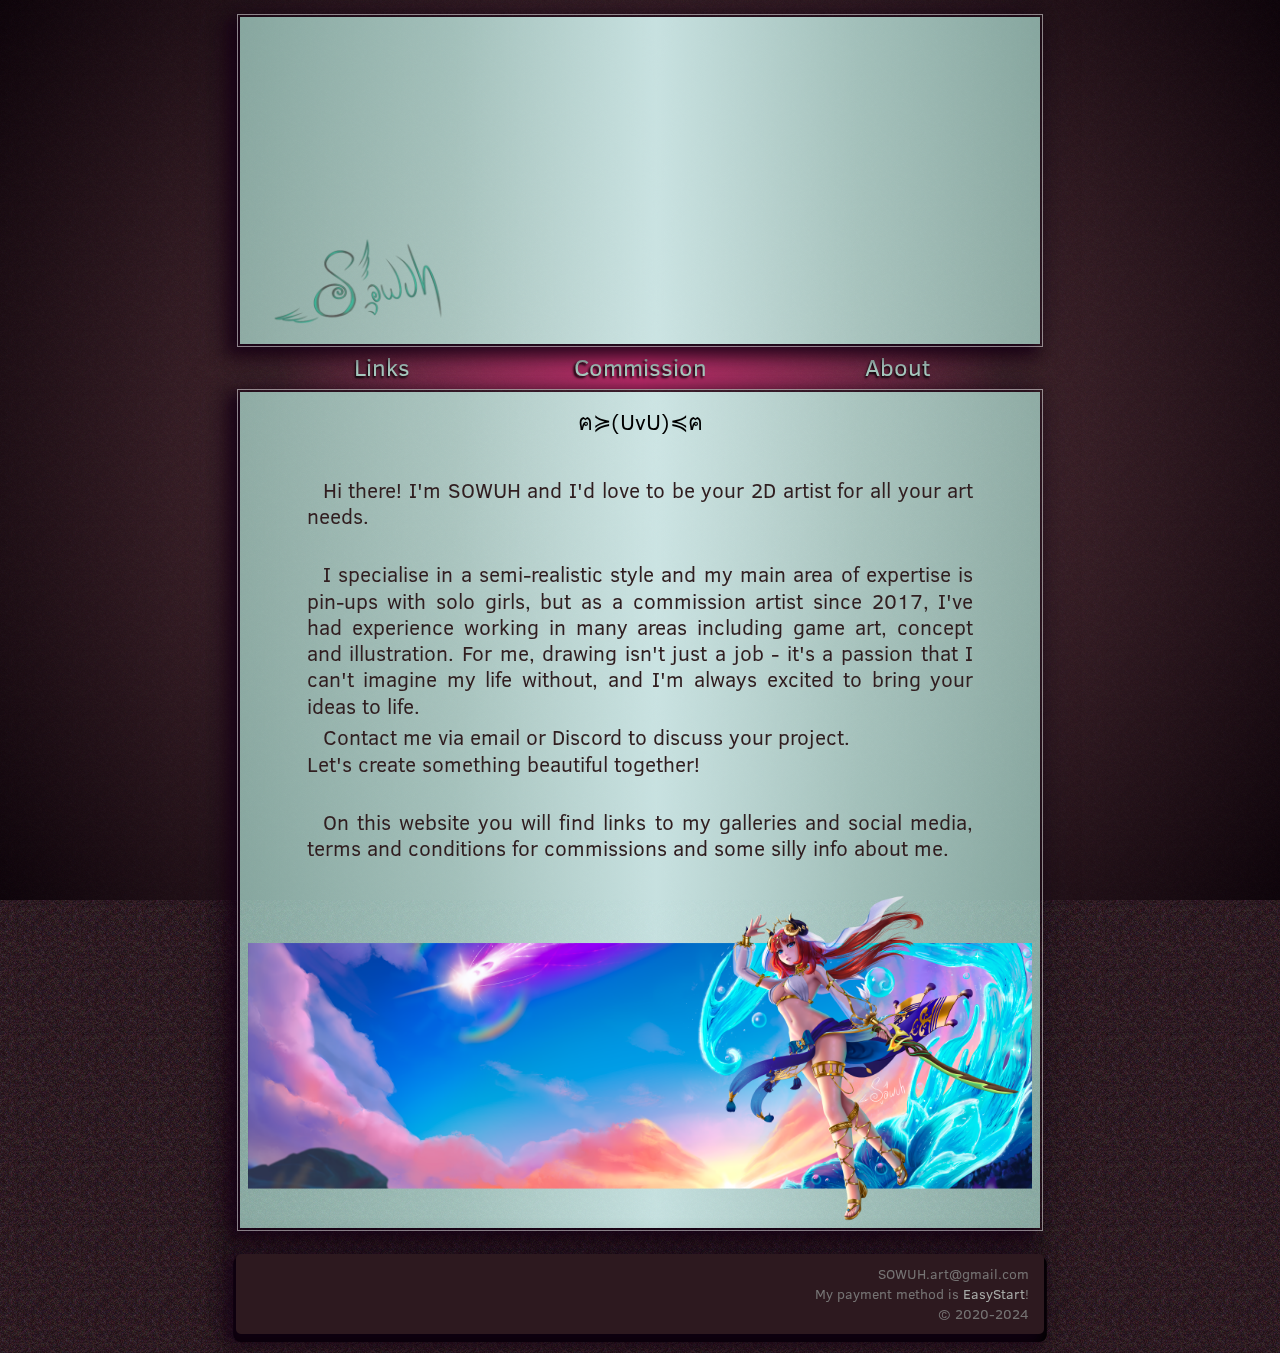
<file: index.html>
<!DOCTYPE html>
<html prefix="og: http://ogp.me/ns#" lang="en">
<head>
<meta charset="UTF-8">
<title>SOWUH.art Artist's webpage</title>
<meta property="og:site_name" content="SOWUH.art" />
<meta property="og:title" content="Artist's webpage" />
<meta property="og:type" content="website" />
<meta property="og:url" content="https://SOWUH.art" />
<meta property="og:image" content="http://SOWUH.art/favicon.png" />
<meta property="og:image:secure_url" content="https://SOWUH.art/favicon.png" />
<meta property="og:image:height" content="256" />
<meta property="og:image:width" content="256" />
<meta property="og:image:type" content="image/png" />
<meta property="og:description" content="My nickname is SOWUH and I am 2D artist. On this site you can find my contacts, read some info about me, etc." />
<meta name="description" content="My nickname is SOWUH and I am 2D artist. On this site you can find my contacts, read some info about me, etc.">
<link rel="stylesheet" type="text/css" href="v4.css" />
<link rel="stylesheet" type="text/css" href="fonts.css" />
<link rel="apple-touch-icon" href="apple-touch-icon.png">
<link rel="manifest" href="./favicons/site.webmanifest">
<link rel="mask-icon" href="./favicons/safari-pinned-tab.svg" color="#3b1d24">
<link rel="icon" href="favicon.ico" type="image/x-icon" />
<link rel="shortcut icon" href="favicon.ico" type="image/x-icon" />
<meta name="msapplication-TileColor" content="#a6c6c0">
<meta name="msapplication-config" content="./favicons/browserconfig.xml">
<meta name="theme-color" content="#d22e75">
<script>
function changepage(section1,section2,section3,section4)
{
   d1 = document.getElementById(section1);
   d2 = document.getElementById(section2);
   d3 = document.getElementById(section3);
   d4 = document.getElementById(section4);
   if( d1.style.display == "none" )
   {
      d1.style.display = "block";
      d2.style.display = "none";
	  d3.style.display = "none";
	  d4.style.display = "none";
   }
}
</script>
</head>
<body>
<div id="cast"></div>
<header id="topknot" class="gum">
<a href="javascript:changepage('Index','About','Galleries','Commission')">
<div id="PrlxL0">
<picture>
<!-- Humanity is not yet ready for such high quality
  <source srcset="./img/avif/header/prlx/1-Layer0.avif" type="image/AVIF">
  <source srcset="./img/webp/header/prlx/1-Layer0.webp" type="image/webp">
-->
  <img class="headart" src="./img/legacy/header/prlx/1-Layer0.jpg"/>
</picture>
<picture>
<!--
  <source srcset="./img/avif/header/prlx/2-Layer0.avif" type="image/AVIF">
  <source srcset="./img/webp/header/prlx/2-Layer0.webp" type="image/webp">
-->
  <img class="headart" src="./img/legacy/header/prlx/2-Layer0.jpg"/>
</picture>
<picture>
<!--
  <source srcset="./img/avif/header/prlx/3-Layer0.avif" type="image/AVIF">
  <source srcset="./img/webp/header/prlx/3-Layer0.webp" type="image/webp">
-->
  <img class="headart" src="./img/legacy/header/prlx/3-Layer0.jpg"/>
</picture>
<picture>
<!--
  <source srcset="./img/avif/header/prlx/4-Layer0.avif" type="image/AVIF">

  <source srcset="./img/webp/header/prlx/4-Layer0.webp" type="image/webp">
-->
  <img class="headart" src="./img/legacy/header/prlx/4-Layer0.jpg"/>
</picture>
<picture>
<!--
  <source srcset="./img/avif/header/prlx/5-Layer0.avif" type="image/AVIF">
  <source srcset="./img/webp/header/prlx/5-Layer0.webp" type="image/webp">
-->
  <img class="headart" src="./img/legacy/header/prlx/5-Layer0.jpg"/>
</picture>
</div>
<div id="PrlxL1">
<picture>
<!--
  <source srcset="./img/avif/header/prlx/1-Layer1.avif" type="image/AVIF">
  <source srcset="./img/webp/header/prlx/1-Layer1.webp" type="image/webp">
-->
  <img class="headart" src="./img/legacy/header/prlx/1-Layer1.png"/>
</picture>
<picture>
<!--
  <source srcset="./img/avif/header/prlx/2-Layer1.avif" type="image/AVIF">
  <source srcset="./img/webp/header/prlx/2-Layer1.webp" type="image/webp">
-->
  <img class="headart" src="./img/legacy/header/prlx/2-Layer1.png"/>
</picture>
<picture>
<!--
  <source srcset="./img/avif/header/prlx/3-Layer1.avif" type="image/AVIF">
  <source srcset="./img/webp/header/prlx/3-Layer1.webp" type="image/webp">
-->
  <img class="headart" src="./img/legacy/header/prlx/3-Layer1.png"/>
</picture>
<picture>
<!--
  <source srcset="./img/avif/header/prlx/4-Layer1.avif" type="image/AVIF">
  <source srcset="./img/webp/header/prlx/4-Layer1.webp" type="image/webp">
-->
  <img class="headart" src="./img/legacy/header/prlx/4-Layer1.png"/>
</picture>
<picture>
<!--
  <source srcset="./img/avif/header/prlx/5-Layer1.avif" type="image/AVIF">
  <source srcset="./img/webp/header/prlx/5-Layer1.webp" type="image/webp">
-->
  <img class="headart" src="./img/legacy/header/prlx/5-Layer1.png"/>
</picture>
</div>
<div id="PrlxL2">
<picture>
<!--
  <source srcset="./img/avif/header/prlx/1-Layer2.avif" type="image/AVIF">
  <source srcset="./img/webp/header/prlx/1-Layer2.webp" type="image/webp">
-->
  <img class="headart" src="./img/legacy/header/prlx/1-Layer2.png"/>
</picture>
<picture>
<!--
  <source srcset="./img/avif/header/prlx/2-Layer2.avif" type="image/AVIF">
  <source srcset="./img/webp/header/prlx/2-Layer2.webp" type="image/webp">
-->
  <img class="headart" src="./img/legacy/header/prlx/2-Layer2.png"/>
</picture>
<picture>
<!--
  <source srcset="./img/avif/header/prlx/3-Layer2.avif" type="image/AVIF">
  <source srcset="./img/webp/header/prlx/3-Layer2.webp" type="image/webp">
-->
  <img class="headart" src="./img/legacy/header/prlx/3-Layer2.png"/>
</picture>
<picture>
<!--
  <source srcset="./img/avif/header/prlx/4-Layer2.avif" type="image/AVIF">
  <source srcset="./img/webp/header/prlx/4-Layer2.webp" type="image/webp">
-->
  <img class="headart" src="./img/legacy/header/prlx/4-Layer2.png"/>
</picture>
<picture>
<!--
  <source srcset="./img/avif/header/prlx/5-Layer2.avif" type="image/AVIF">
  <source srcset="./img/webp/header/prlx/5-Layer2.webp" type="image/webp">
-->
  <img class="headart" src="./img/legacy/header/prlx/5-Layer2.png"/>
</picture>
</div>
<div id="PrlxL3">
<picture>
<!--
  <source srcset="./img/avif/header/prlx/1-Layer3.avif" type="image/AVIF">
  <source srcset="./img/webp/header/prlx/1-Layer3.webp" type="image/webp">
-->
  <img class="headart" src="./img/legacy/header/prlx/1-Layer3.png"/>
</picture>
<picture>
<!--
  <source srcset="./img/avif/header/prlx/2-Layer3.avif" type="image/AVIF">
  <source srcset="./img/webp/header/prlx/2-Layer3.webp" type="image/webp">
-->
  <img class="headart" src="./img/legacy/header/prlx/2-Layer3.png"/>
</picture>
<picture>
<!--
  <source srcset="./img/avif/header/prlx/3-Layer3.avif" type="image/AVIF">
  <source srcset="./img/webp/header/prlx/3-Layer3.webp" type="image/webp">
-->
  <img class="headart" src="./img/legacy/header/prlx/3-Layer3.png"/>
</picture>
<picture>
<!--
  <source srcset="./img/avif/header/prlx/4-Layer3.avif" type="image/AVIF">
-->
  <source srcset="./img/webp/header/prlx/4-Layer3.webp" type="image/webp">
  <img class="headart" src="./img/legacy/header/prlx/4-Layer3.png"/>
</picture>
<picture>
<!--
  <source srcset="./img/avif/header/prlx/5-Layer3.avif" type="image/AVIF">
  <source srcset="./img/webp/header/prlx/5-Layer3.webp" type="image/webp">
-->
  <img class="headart" src="./img/legacy/header/prlx/5-Layer3.png"/>
</picture>
<picture>
  <img class="headart" src="./null.png"/>
</picture>
</div>
<picture>
  <img class="logozG" src="./img/legacy/header/logoz2024GLOW.png">
</picture>
<picture>
<!--
  <source srcset="./img/avif/header/logoz2024.avif" type="image/AVIF">
  <source srcset="./img/webp/header/logoz2024.webp" type="image/webp">
-->
  <img class="logoz" src="./img/legacy/header/logoz2024.png" alt="SOWUH. CG Artist official site">
</picture>
</a></header>
<nav id="muscle" class="gum">
<h1 class="snap"><a href="javascript:changepage('Galleries','Index','Commission','About')" class="menu">Links</a></h1>
<h1 class="snap"><a href="javascript:changepage('Commission','Galleries','Index','About')" class="menu">Commission</a></h1>
<h1 class="snap"><a href="javascript:changepage('About','Galleries','Index','Commission')" class="menu">About</a></h1>
</nav>
<main id="clay" class="gum">


<section id="Index" style="display:block;">
<h2>ฅ≽(UvU)≼ฅ</h2>
<article style="text-align: left;" class="content">
<p>Hi there! I'm SOWUH and I'd love to be your 2D artist for all your art needs.</p><br><br>
<p>I specialise in a semi-realistic style and my main area of expertise is pin-ups with solo girls, but as a commission artist since 2017, I've had experience working in many areas including game art, concept and illustration. For me, drawing isn't just a job - it's a passion that I can't imagine my life without, and I'm always excited to bring your ideas to life.</p><br>
<p>Contact me via email or Discord to discuss your project.<br>
Let's create something beautiful together!</p><br><br>
<p>On this website you will find links to my galleries and social media, terms and conditions for commissions and some silly info about me.</p>
</article>

<picture>
  <source srcset="./img/avif/wish2023.avif" type="image/AVIF">
  <source srcset="./img/webp/wish2023.webp" type="image/webp">
  <img class="cooo2" src="./img/legacy/wish2023.png">
</picture>
</section>


<section id="Galleries" style="display:none;">
<h2>My pages:</h2>

<article class="content">
<p style="text-align: center;">
<img class="inline" src="./icons/X.png"><a href="https://x.com/SOWUH_sane" target="_blank" class="body"> X.com</a> / <a href="https://x.com/Sowuharts" target="_blank" class="body"> NSFW</a>
<br><br>
<img class="inline" src="./icons/pixiv.png"><a href="http://www.pixiv.net/en/users/34131613" target="_blank" class="body"> Pixiv</a>
<br><br>
<img class="inline" src="./icons/st.png"><a href="http://artstation.com/SOWUH" target="_blank" class="body"> Artstation</a>
<br><br>
<img class="inline" src="./icons/discord.png"><a href="http://discord.gg/EYtKDPgt5R" target="_blank" class="body"> Discord Server</a>
<br><br>
<img class="inline" src="./icons/hf.png"><a href="http://hentai-foundry.com/pictures/user/SOWUH" target="_blank" class="body"> Hentai Foundry</a>
<br><br>
<img class="inline" src="./icons/youtube.png"><a href="http://youtube.com/channel/UCWuopvRWc1fHm3nkHahpwxg" target="_blank" class="body"> YouTube</a>
<br><br>
<img class="inline" src="./icons/vk.png"><a href="http://vk.com/SOWUH" target="_blank" class="body"> вконтакте</a>
<br><br>
</p>
</article>
</section>


<section id="Commission" style="display:none;">
<h2>Commissions are OPEN!</h2>
<p>Mail me! SOWUH.art@gmail.com</p>
<article class="comm-calc">
    <h2>Price Calculator</h2>
    <label for="quantity">Characters on picture:</label>
    
    <div class="number">
        <button class="number-minus" type="button" onclick="this.nextElementSibling.value = Math.max(1, parseInt(this.nextElementSibling.value) - 1); calculateCost();">-</button>
        <input type="number" id="quantity" name="quantity" min="1" value="1" max="6" readonly>
        <button class="number-plus" type="button" onclick="this.previousElementSibling.value = Math.min(6, parseInt(this.previousElementSibling.value) + 1); calculateCost();">+</button>
    </div>
    
    <div class="checkbox-wrapper-42">     
        <input type="checkbox" id="additional" name="additional">
        <label class="cbx" for="additional"></label>
        <label class="lbl" for="additional">Complex background</label><br>
    </div>
    
    <div class="checkbox-wrapper-42">     
        <input type="checkbox" id="portrait" name="portrait">
        <label class="cbx" for="portrait"></label>
        <label class="lbl" for="portrait">Portrait</label><br>
    </div>       
    <p id="result">SORRY SCRIPT BROKEN</p>
</article>
<br><br>
<script>
    function calculateCost() {
        let quantity = parseInt(document.getElementById('quantity').value);
        let additional = document.getElementById('additional').checked;
        let portrait = document.getElementById('portrait').checked;
        let basePrice = 90;

        if (portrait) {
            document.getElementById('quantity').value = 1;
            document.getElementById('quantity').setAttribute('readonly', true);
            document.getElementById('quantity').style.backgroundColor = '#a5a5a4'; // Gray out
            totalCost = basePrice * 0.66;
        } else {
            totalCost = basePrice * Math.pow(2, quantity - 1);
            document.getElementById('quantity').removeAttribute('readonly');
            document.getElementById('quantity').style.backgroundColor = '';
        }
		if (additional) {
                totalCost += basePrice;
        }
		totalCost = Math.ceil(totalCost);
        document.getElementById('result').textContent = `Cost: €${totalCost.toFixed(0)}`;
    }

    document.getElementById('quantity').addEventListener('input', calculateCost);
    document.getElementById('additional').addEventListener('change', calculateCost);
    document.getElementById('portrait').addEventListener('change', calculateCost);
    calculateCost();
</script>
<p class="half">
Pick with one character on simple background costs €90<br>
</p>

<p class="comm">
<picture>
  <source srcset="./img/avif/comm/WednesdayAddamsDress.avif" type="image/AVIF">
  <source srcset="./img/webp/comm/WednesdayAddamsDress.webp" type="image/webp">
  <img class="cooo" src="./img/legacy/comm/WednesdayAddamsDress.jpg" alt="€90 girly">
</picture>
  <br>It's Wednesday My Dudes</p>
<p class="comm">
<picture>
  <source srcset="./img/avif/comm/couple.avif" type="image/AVIF">
  <source srcset="./img/webp/comm/couple.webp" type="image/webp">
  <source srcset="./img/jpf/comm/couple.jpf" type="image/jp2">
  <img class="cooo" src="./img/legacy/comm/couple.jpg" alt="€180 girliez">
</picture>
<br>Oof. Looks like we should give these two some space</p>

<p class="half">For two characters on same picture price goes x2. Puf! And it's €180, like evil magic. For three characters this magic even darker! Price does x2 again! €360! And it will become even darker further with same insane trick! Be careful!</p>

<hr>
<article>
<p style="text-align: center; padding: 4%;">
If you have in mind something very specific and complex for the background of the art piece it will add to price another €90<br>
</p>

<picture>
  <source srcset="./img/avif/comm/VaanssSnow.avif" type="image/AVIF">
  <source srcset="./img/webp/comm/VaanssSnow.webp" type="image/webp">
  <img class="cooo2" src="./img/legacy/comm/VaanssSnow.jpg" alt="Vaanss, the warrioress">
</picture>
<hr>
<p class="comm">
<picture>
  <source srcset="./img/avif/comm/WWBv2.avif" type="image/AVIF">
  <source srcset="./img/webp/comm/WWBv2.webp" type="image/webp">
  <source srcset="./img/jpf/comm/WWBv2.jpf" type="image/jp2">
  <img class="cooo" src="./img/legacy/comm/WWBv2.jpg" alt="Princess Diana">
</picture>
<br>No comics here, only you and me, sweety</p>

<p class="half">
People are always asking me if I know Tyler Durden and what are my rates for comics.<br>
I can answer the last one: count price for every frame of your comics as a separate picture! Yeah, dark magic again!
</p>

<hr>
<article>
<h2>Don't forget your references!</h2>

<p class="half">I want you to show me some references — pics that describe your idea better than thousand words.<br>
Better reference — more predictable result!<br>
</p>

<p class="comm">
<picture>
  <source srcset="./img/avif/comm/JustJul.avif" type="image/AVIF">
  <source srcset="./img/webp/comm/JustJul.webp" type="image/webp">
  <source srcset="./img/jpf/comm/JustJul.jpf" type="image/jp2">
  <img class="cooo" src="./img/legacy/comm/JustJul.jpg" alt="Renaissance">
</picture>
<br>"Please just draw it normally!"<br>"What do you mean?"
</p>
</article>
<hr>
<article>
<h2>Rules</h2>
<p class="comm">
<picture>
  <source srcset="./img/avif/comm/Yor-alt.avif" type="image/AVIF">
  <source srcset="./img/webp/comm/Yor-alt.webp" type="image/webp">
  <img class="cooo" src="./img/legacy/comm/Yor-alt.jpg" alt="Yor at work">
</picture>
  <br>I love my job. Just like Yor loves hers!
</p>

<p class="half">
It usually looks like this:<br>
You write to me, we discuss your idea and agree on a price and terms. Immediately after payment, your drawing is in the queue.<br>
When it's your turn, I'll draw a sketch and send it to you for approval.<br>
Once approved, I work the magic and finish the art. In the hope that you will like the result, I send it to you and publish it for everyone.<br>
</p>

<p class="half">
<br>
Commission works only with full prepay, I can not do exceptions.<br><br>
I don't do privates, I'm only open for arts that I can post.<br><br>
Changes at the sketch stage are welcome and free.<br><br>
The final picture belongs to us 50/50, we can both do whatever we want with it.
</p>

<p class="comm">
<picture>
  <source srcset="./img/avif/comm/KageAlpha.avif" type="image/AVIF">
  <source srcset="./img/webp/comm/KageAlpha.webp" type="image/webp">
  <img class="cooo" src="./img/legacy/comm/KageAlpha.jpg" alt="She's grown strong">
</picture>
</p>
</article>
<br>

<picture>
  <source srcset="./img/avif/comm/progress_cenz.avif" type="image/AVIF">
  <source srcset="./img/webp/comm/progress_cenz.webp" type="image/webp">
  <source srcset="./img/jpf/comm/progress_cenz.jpf" type="image/jp2">
  <img class="cooo2" src="./img/legacy/comm/progress_cenz.jpg" alt="process">
</picture>
<p style="text-align: center;">SOWUH.art@gmail.com<br>
Let's make some art together!</p><br><p class="comm" style="padding: 4%;">Or I won't be able to lie to my folks that I'm a real artist working for real money.<br>Do you really want to upset them? :(</p>

</section>


<section id="About" style="display:none;">
<h2>So you want to know more about me?</h2>
<article>
<p class="comm">
<video class="cooo" width="80%" muted autoplay loop playsinline>
<source src="./img/lilya_render2.mp4" type='video/mp4; codec="avc1.64001F"'>
</video>
  <br> <br> <br>
</p>

<p class="half">
Well... All my great achievements displayed in my galleries - my drawings are my pride and joy.<br>
I never worked for any big companies or anything like that.<br>
So I'll just struck you with a bunch of random facts about me.<br><br>

I'm a slav girl.<br>
My nickname means "Owl bear" and has it's roots in Dota 2.<br>
I don't play it anymore, but it still suits me, because I'm a clumsy creep that rarely sleep at night. Some things never change.<br>
</p>

<p class="half">
<br>
I like music, almost all kinds of it. Can't imagine my life without it.<br>
My hobbies are making figurines, playing games and watching anime.<br><br>

I hate tomatoes and love Japanese cuisine.<br>
I have a passion for dark fantasy of all sorts.<br><br>

Aaaand that's all I can think of. If you have any questions still - feel free to ask, I don't bite.<br>
Usually... :3
</p>

<p class="comm">
<picture>
  <source srcset="./img/avif/about/process.avif" type="image/AVIF">
  <source srcset="./img/webp/about/process.webp" type="image/webp">
  <source srcset="./img/jpf/about/process.jpf" type="image/jp2">
  <img class="cooo" src="./img/legacy/about/process.jpg">
</picture>
</p>
</article>



</section>
</main>


<footer id="sole" class="gum">
<p class="fooo">SOWUH.art@gmail.com<br>My payment method is <a href="https://appstart.easystaff.io/easylancer/sowuh" class="footer" target="_blank">EasyStart</a>!<br>© 2020-2024</p>
</footer>
</body>
</html>
</file>
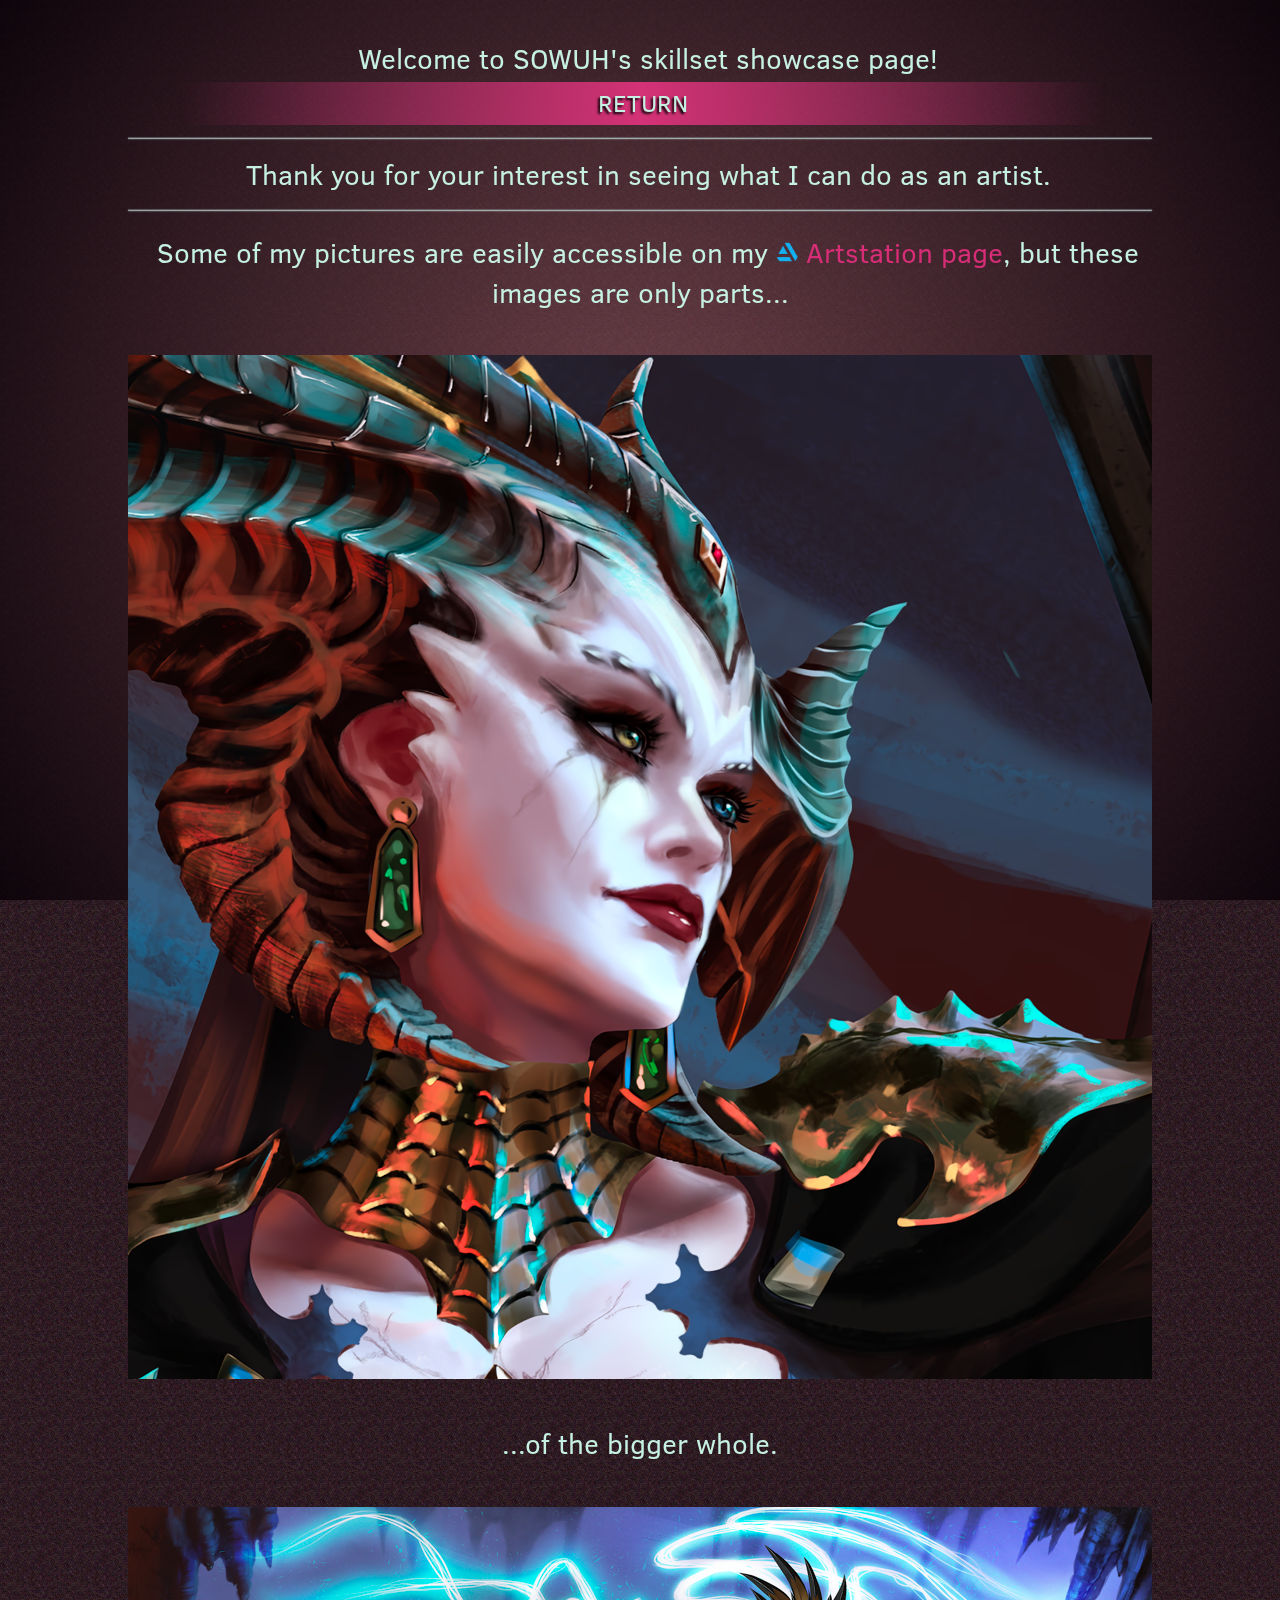
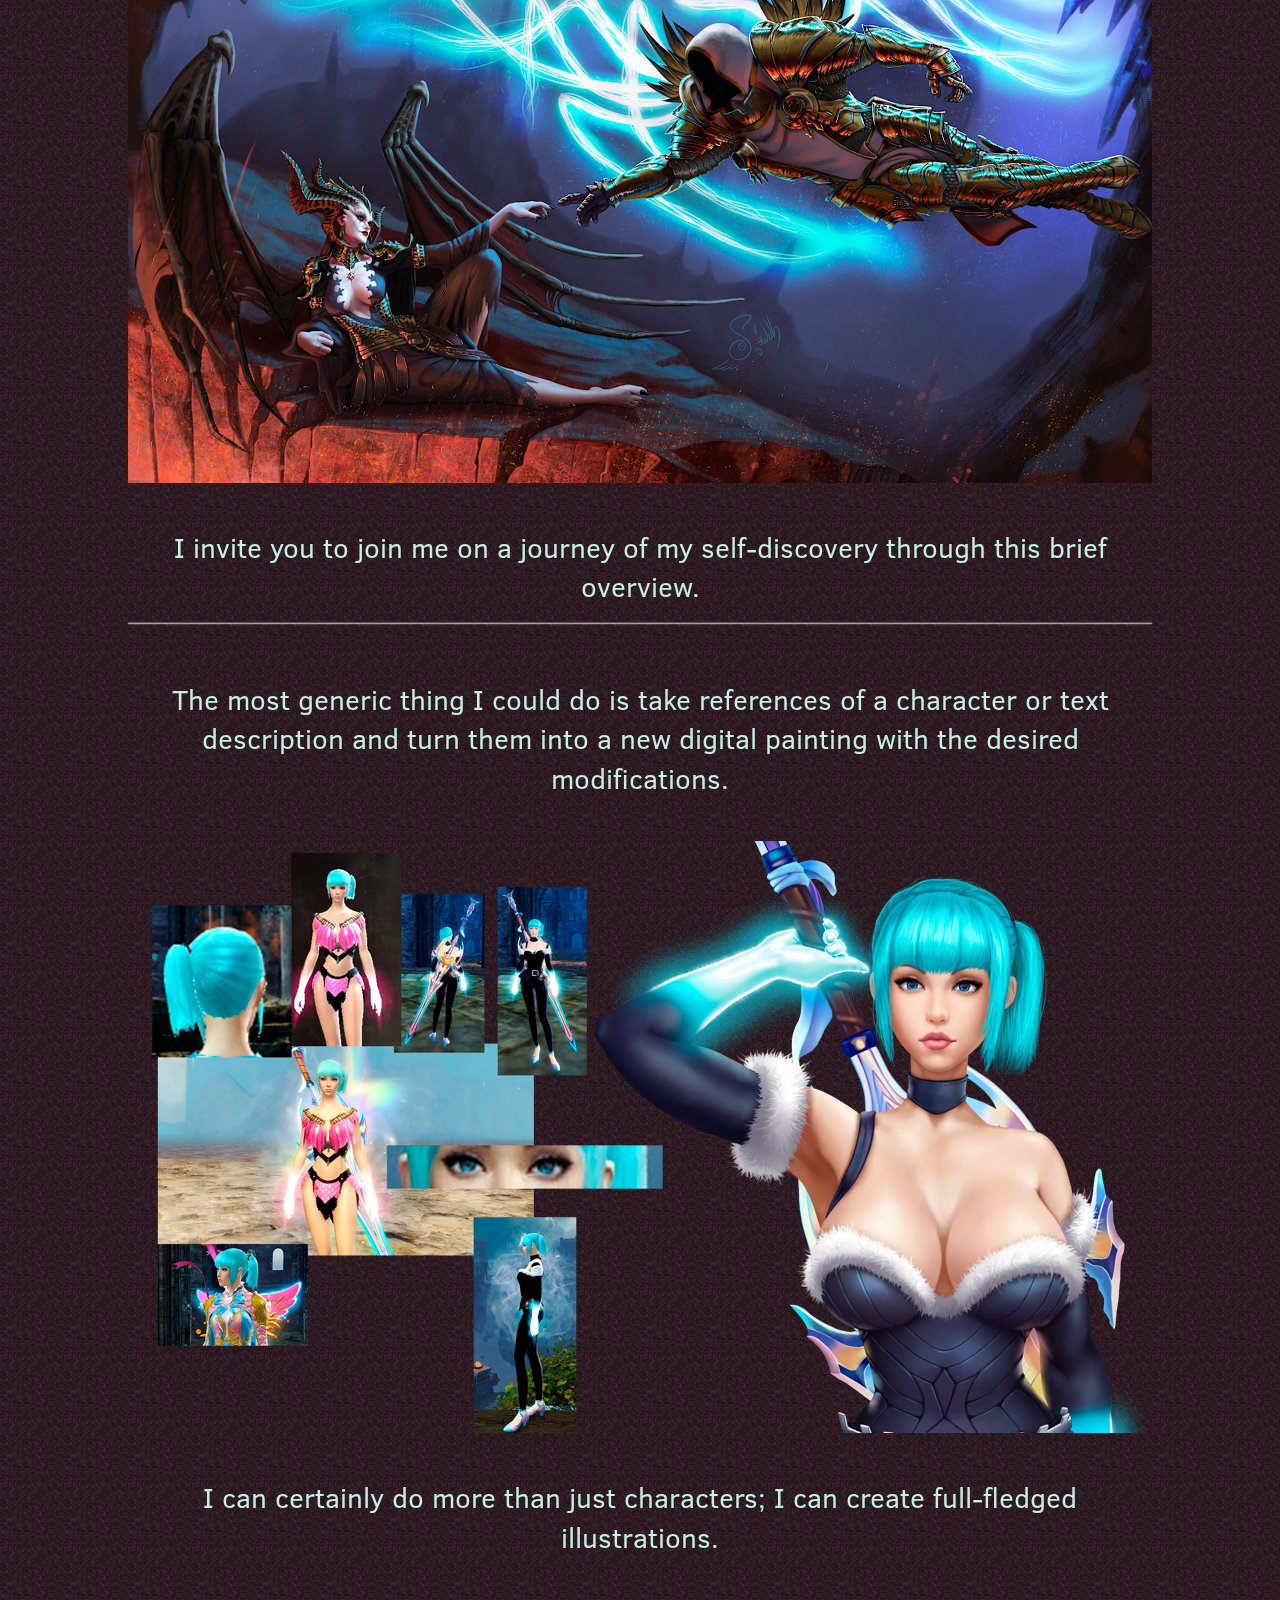
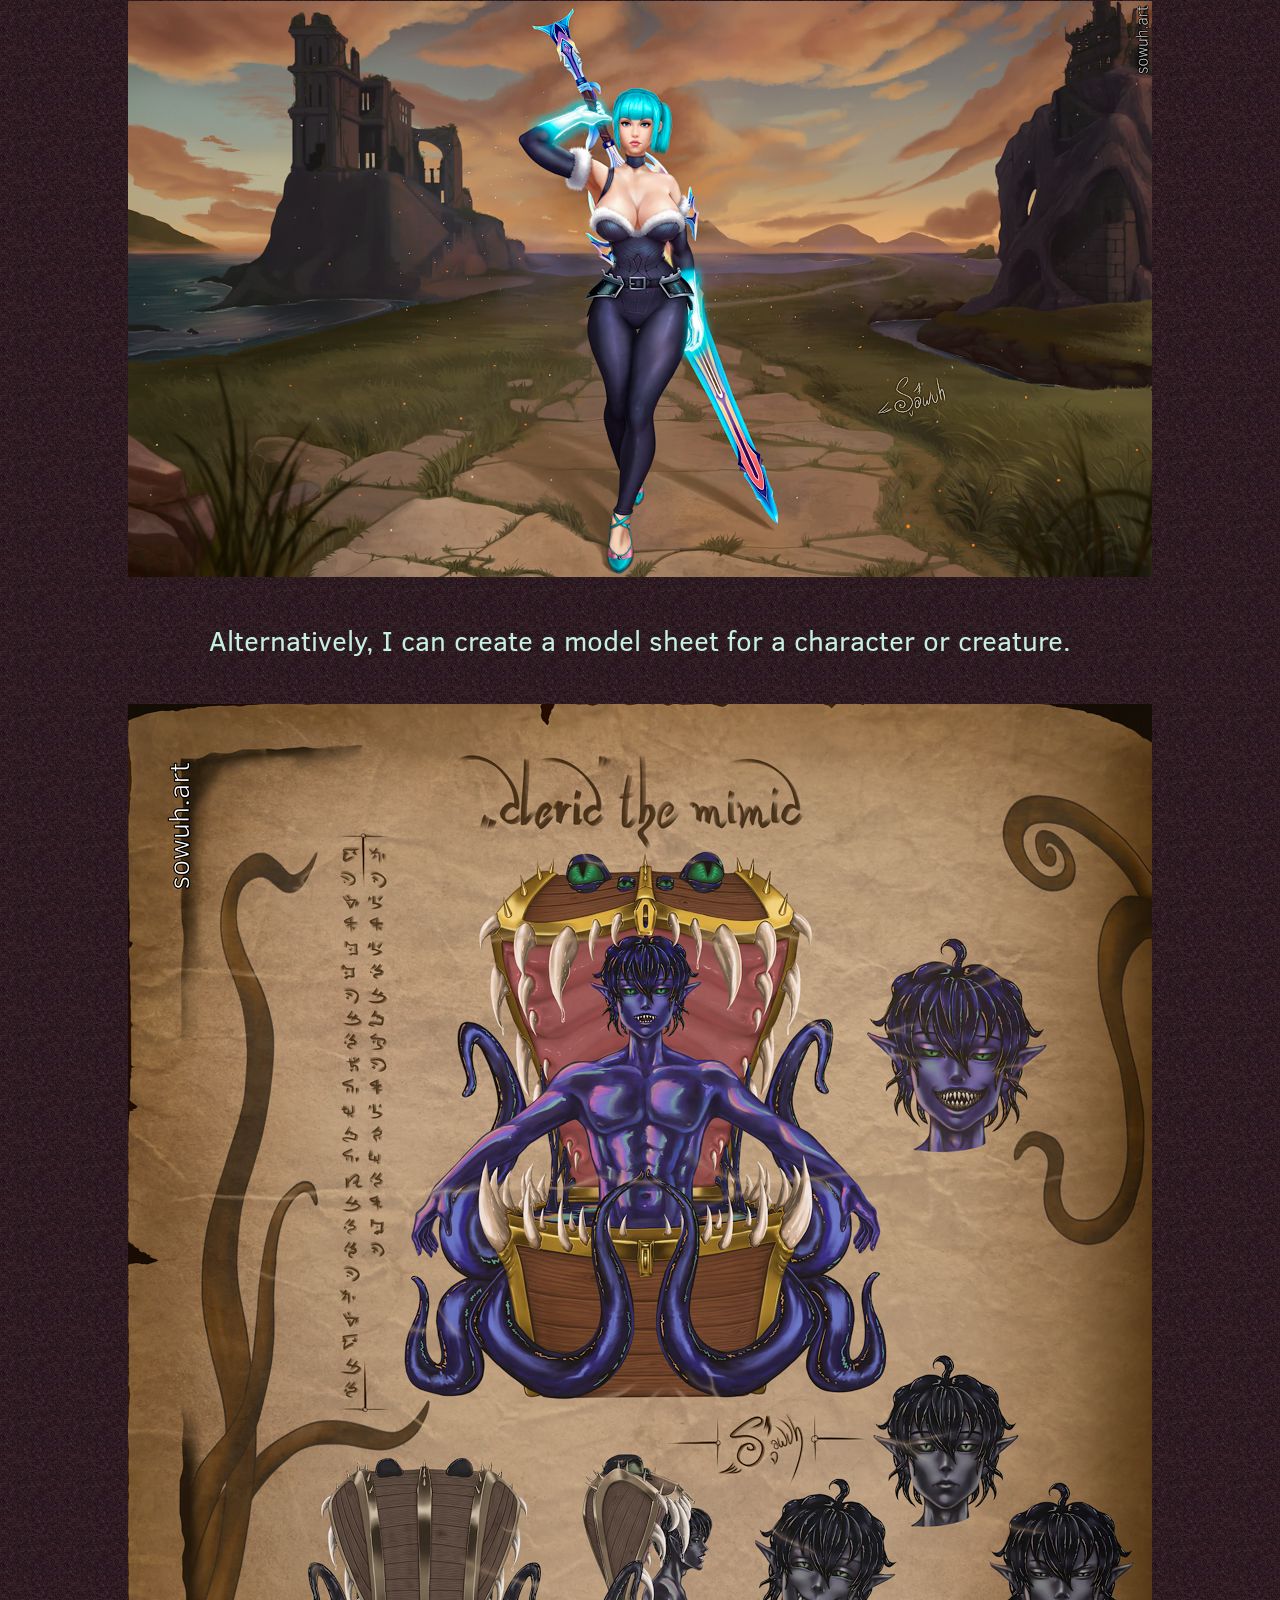
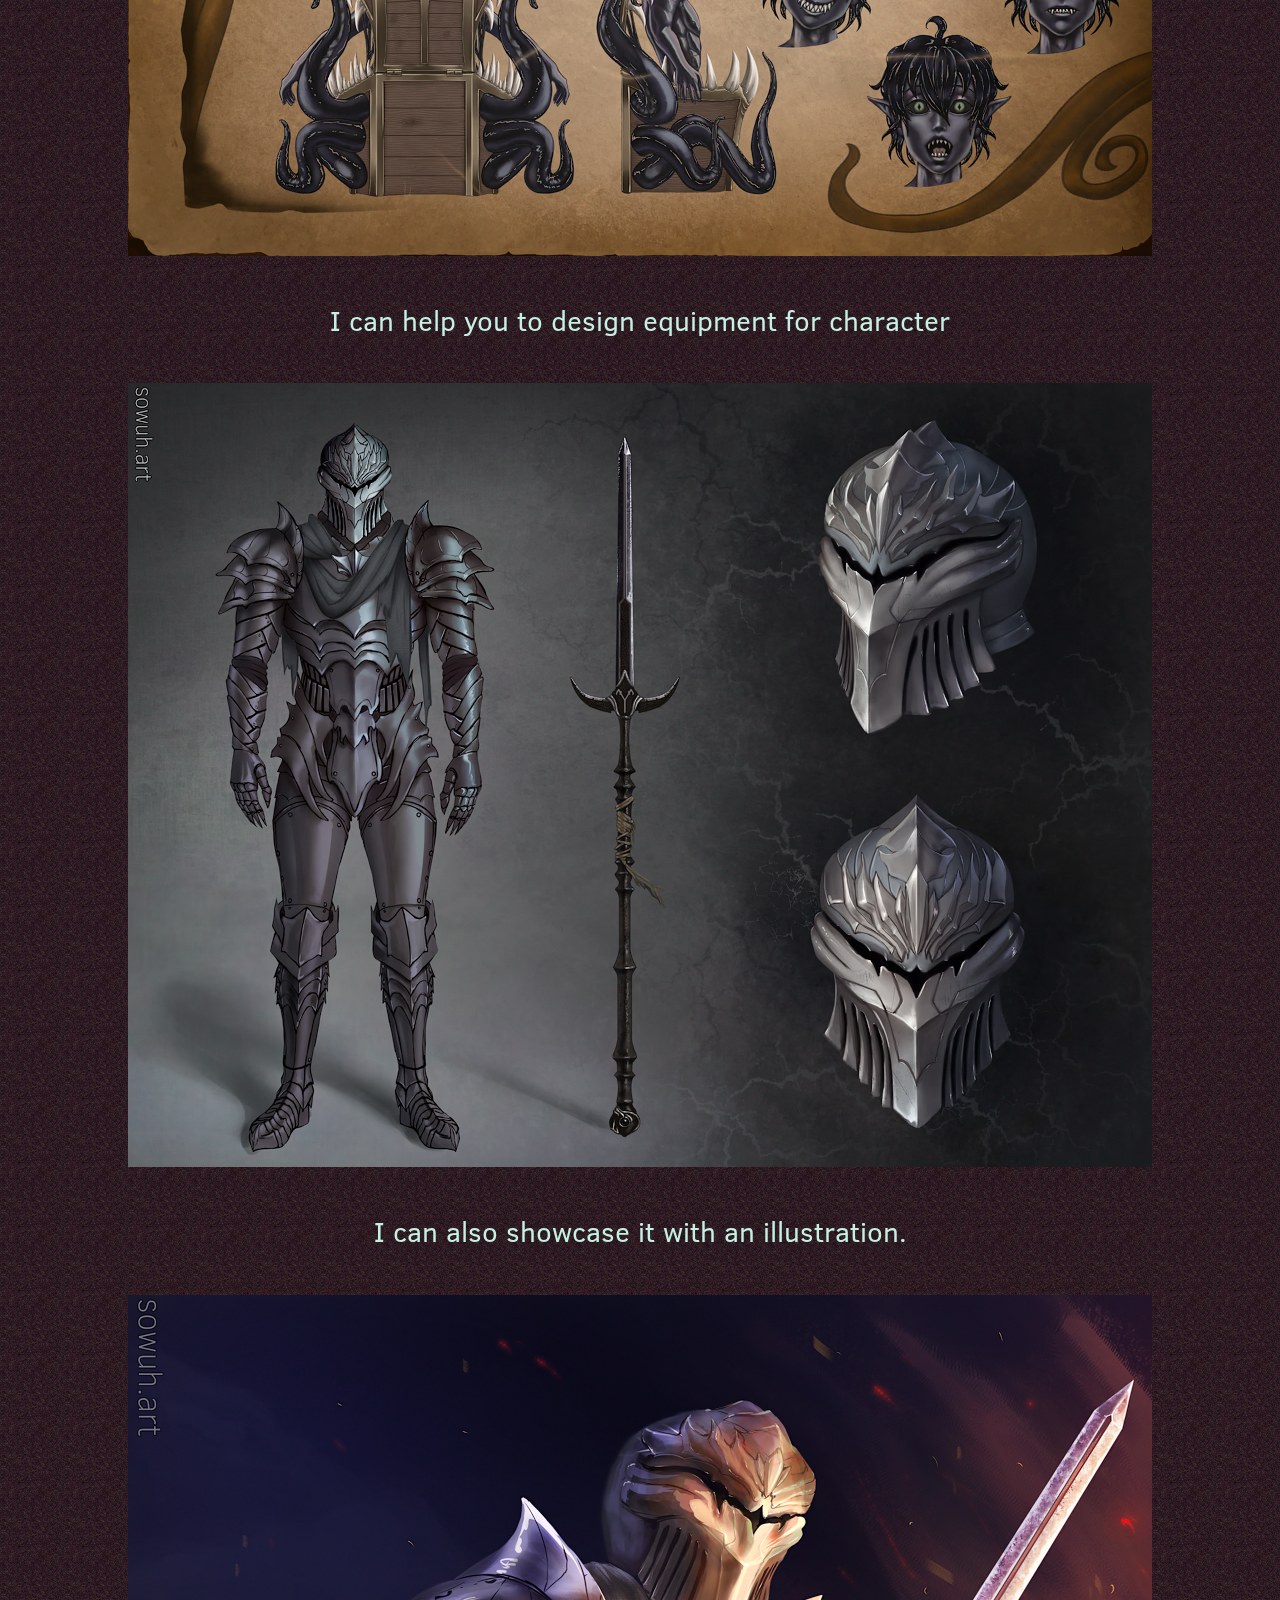
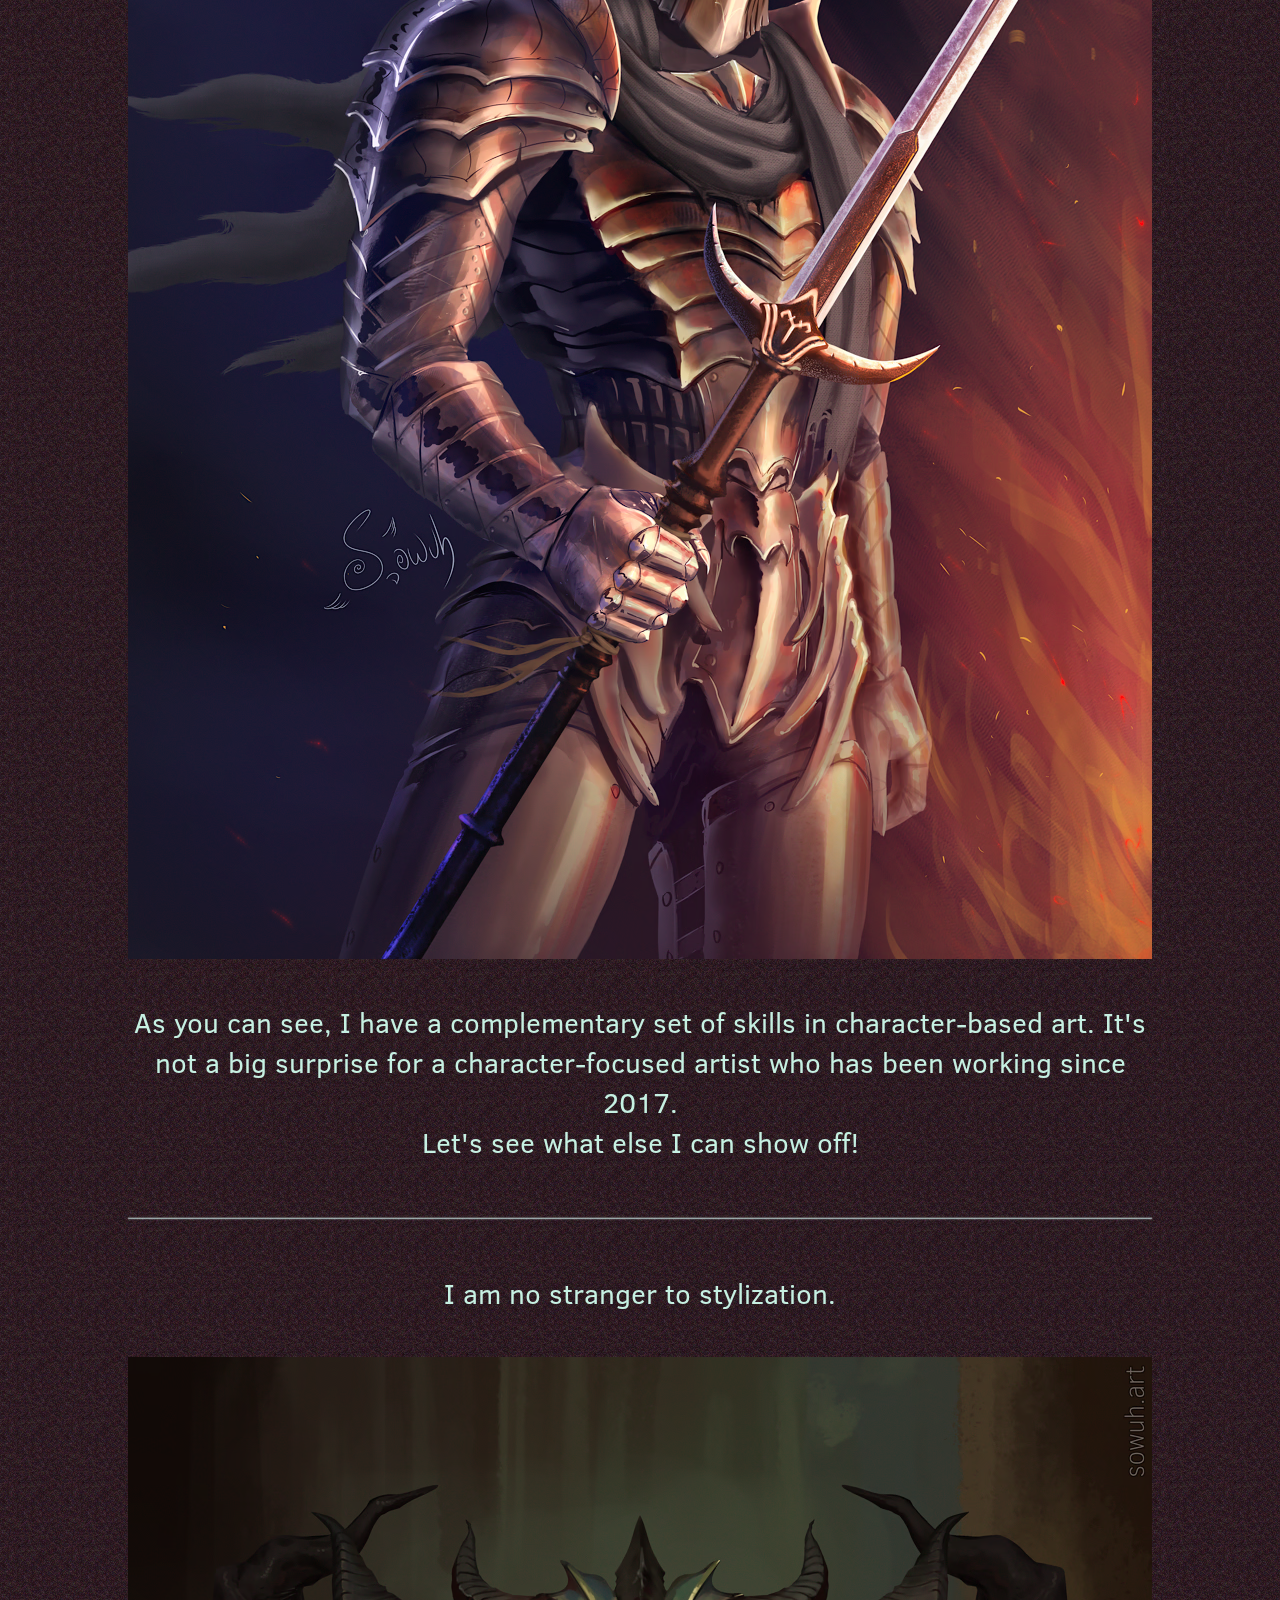
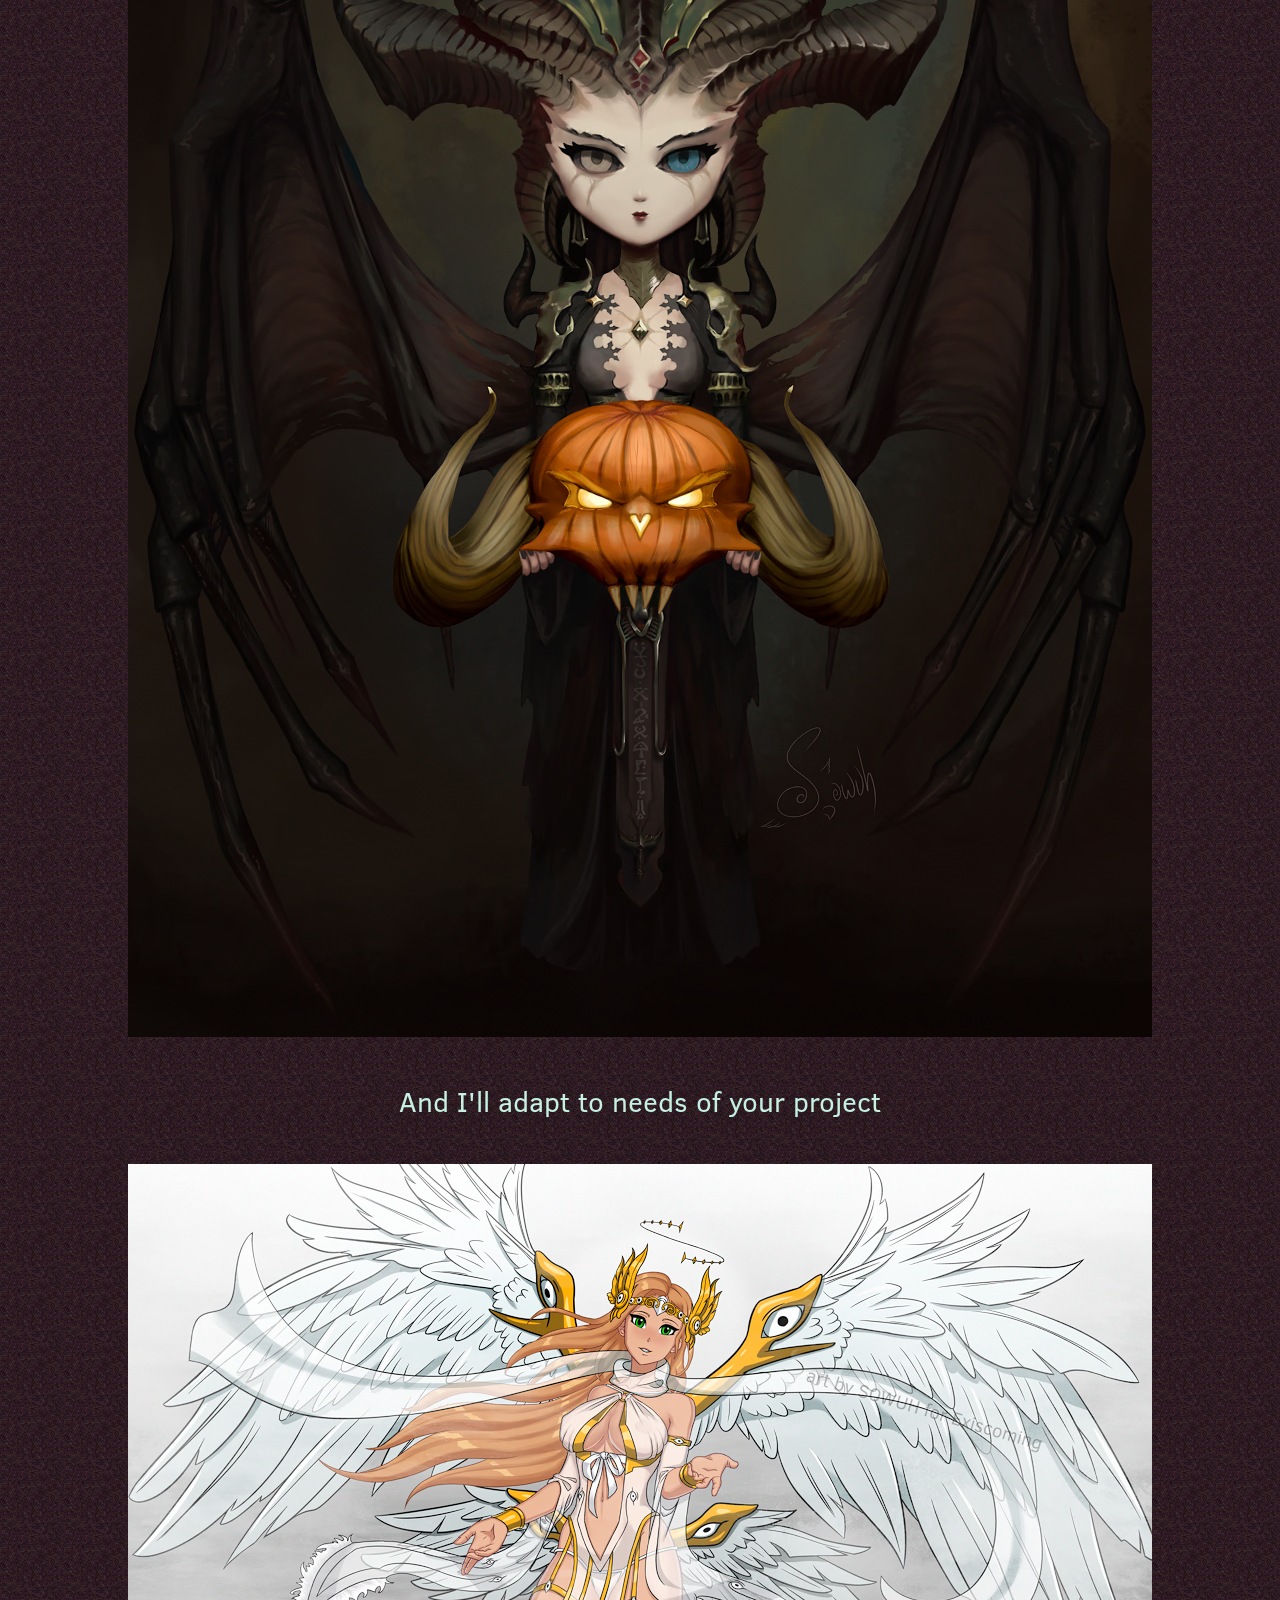
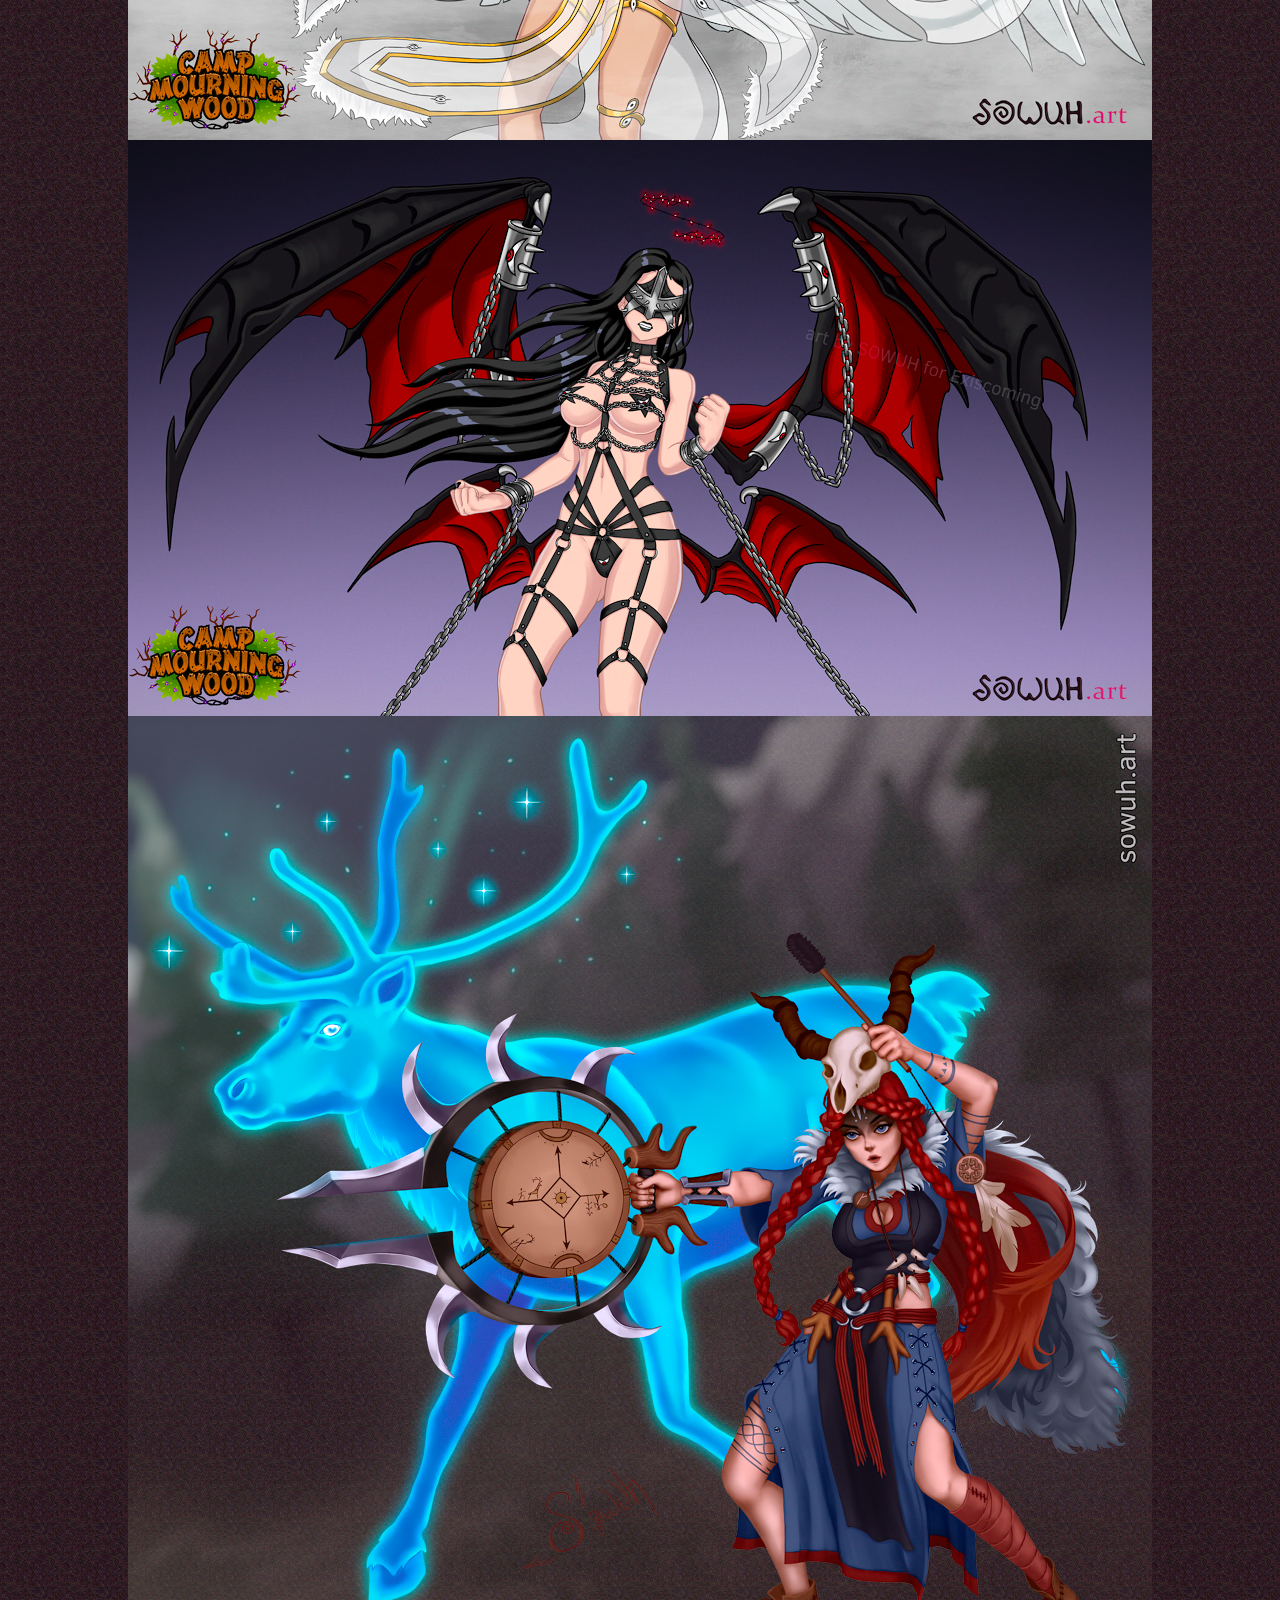
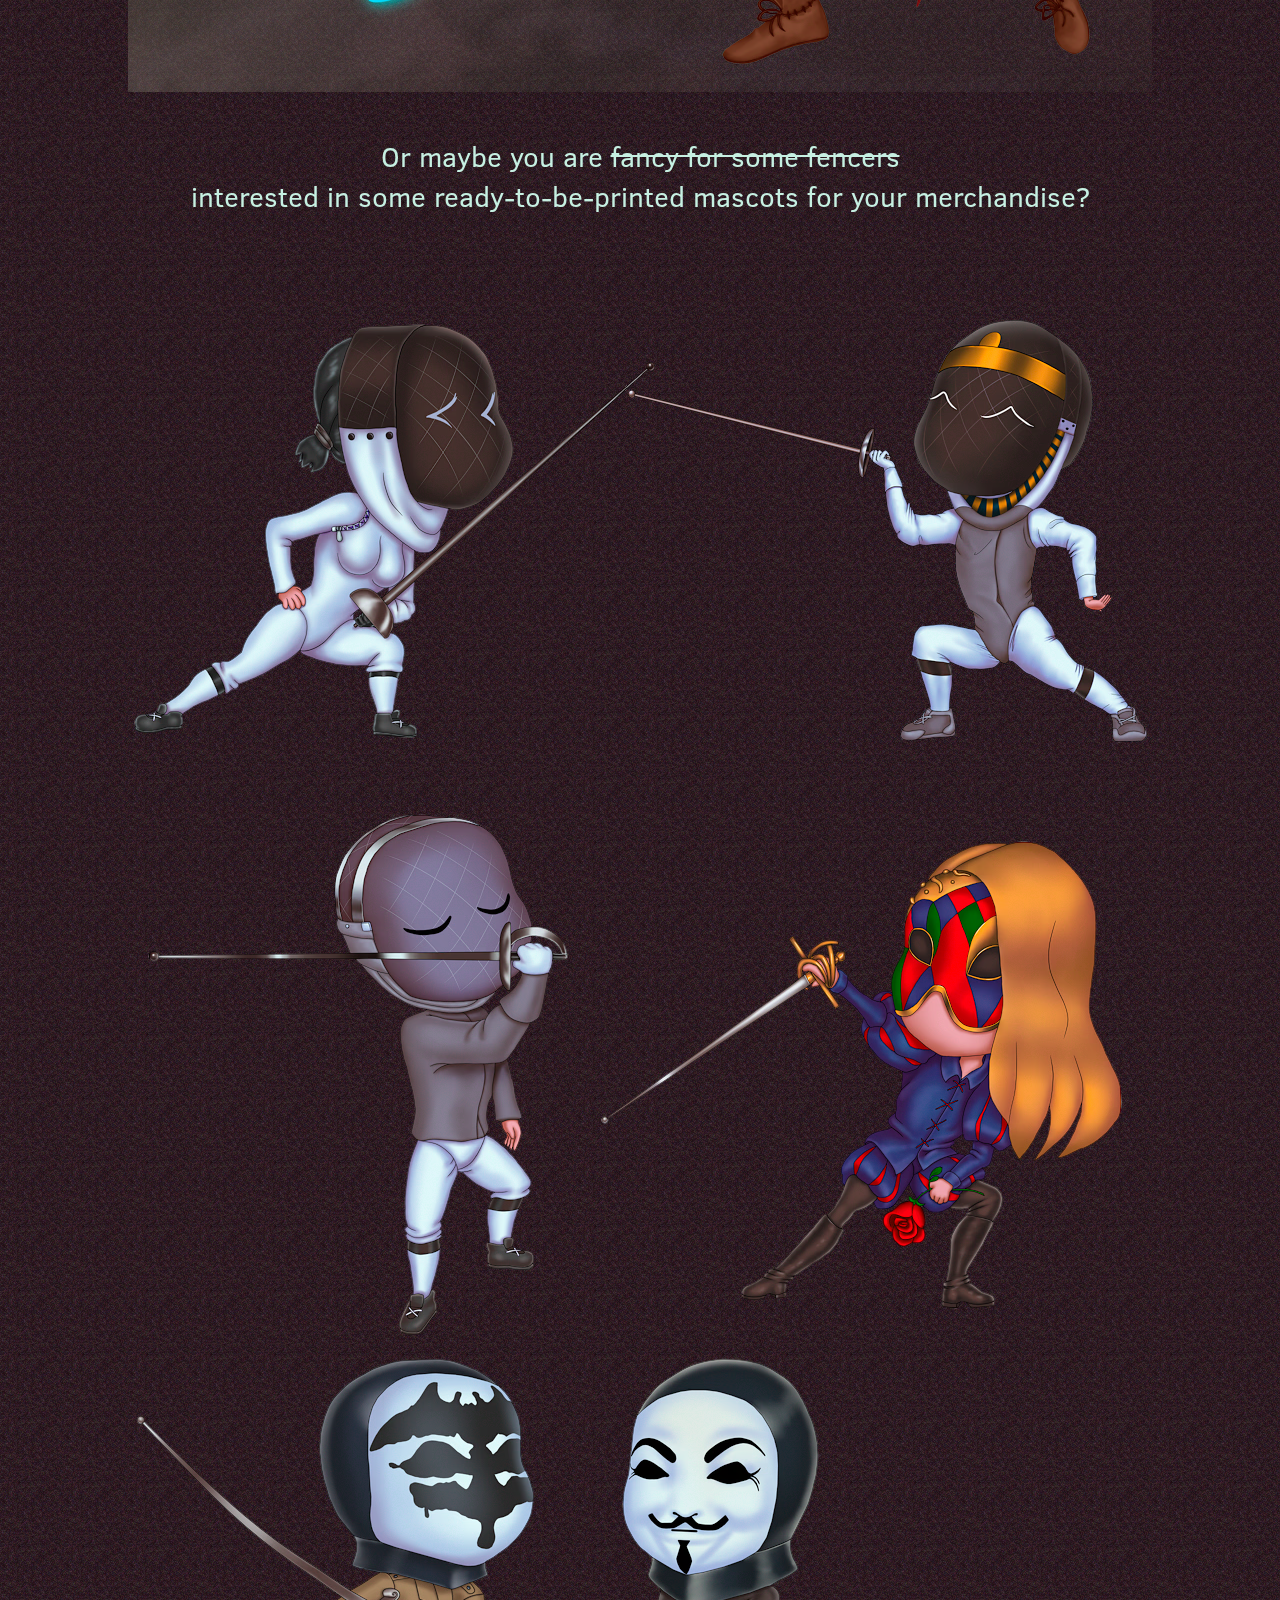
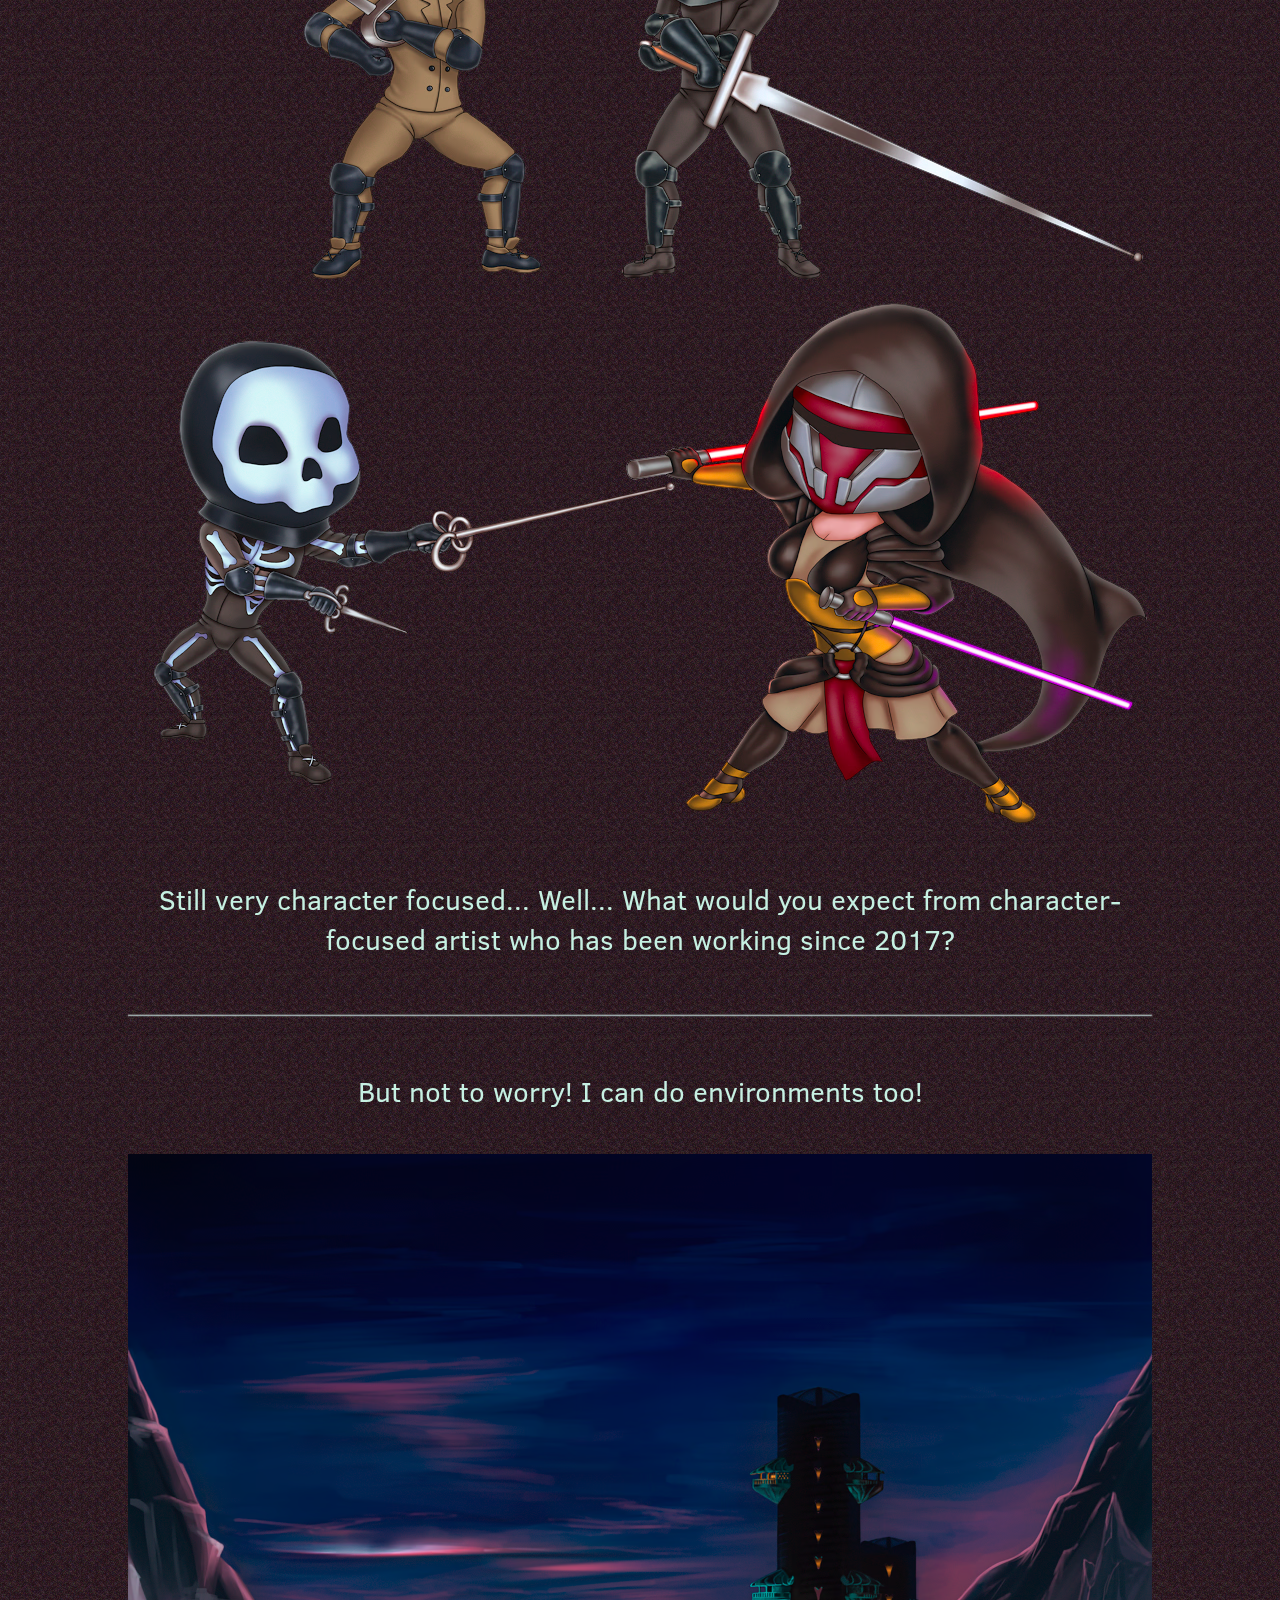
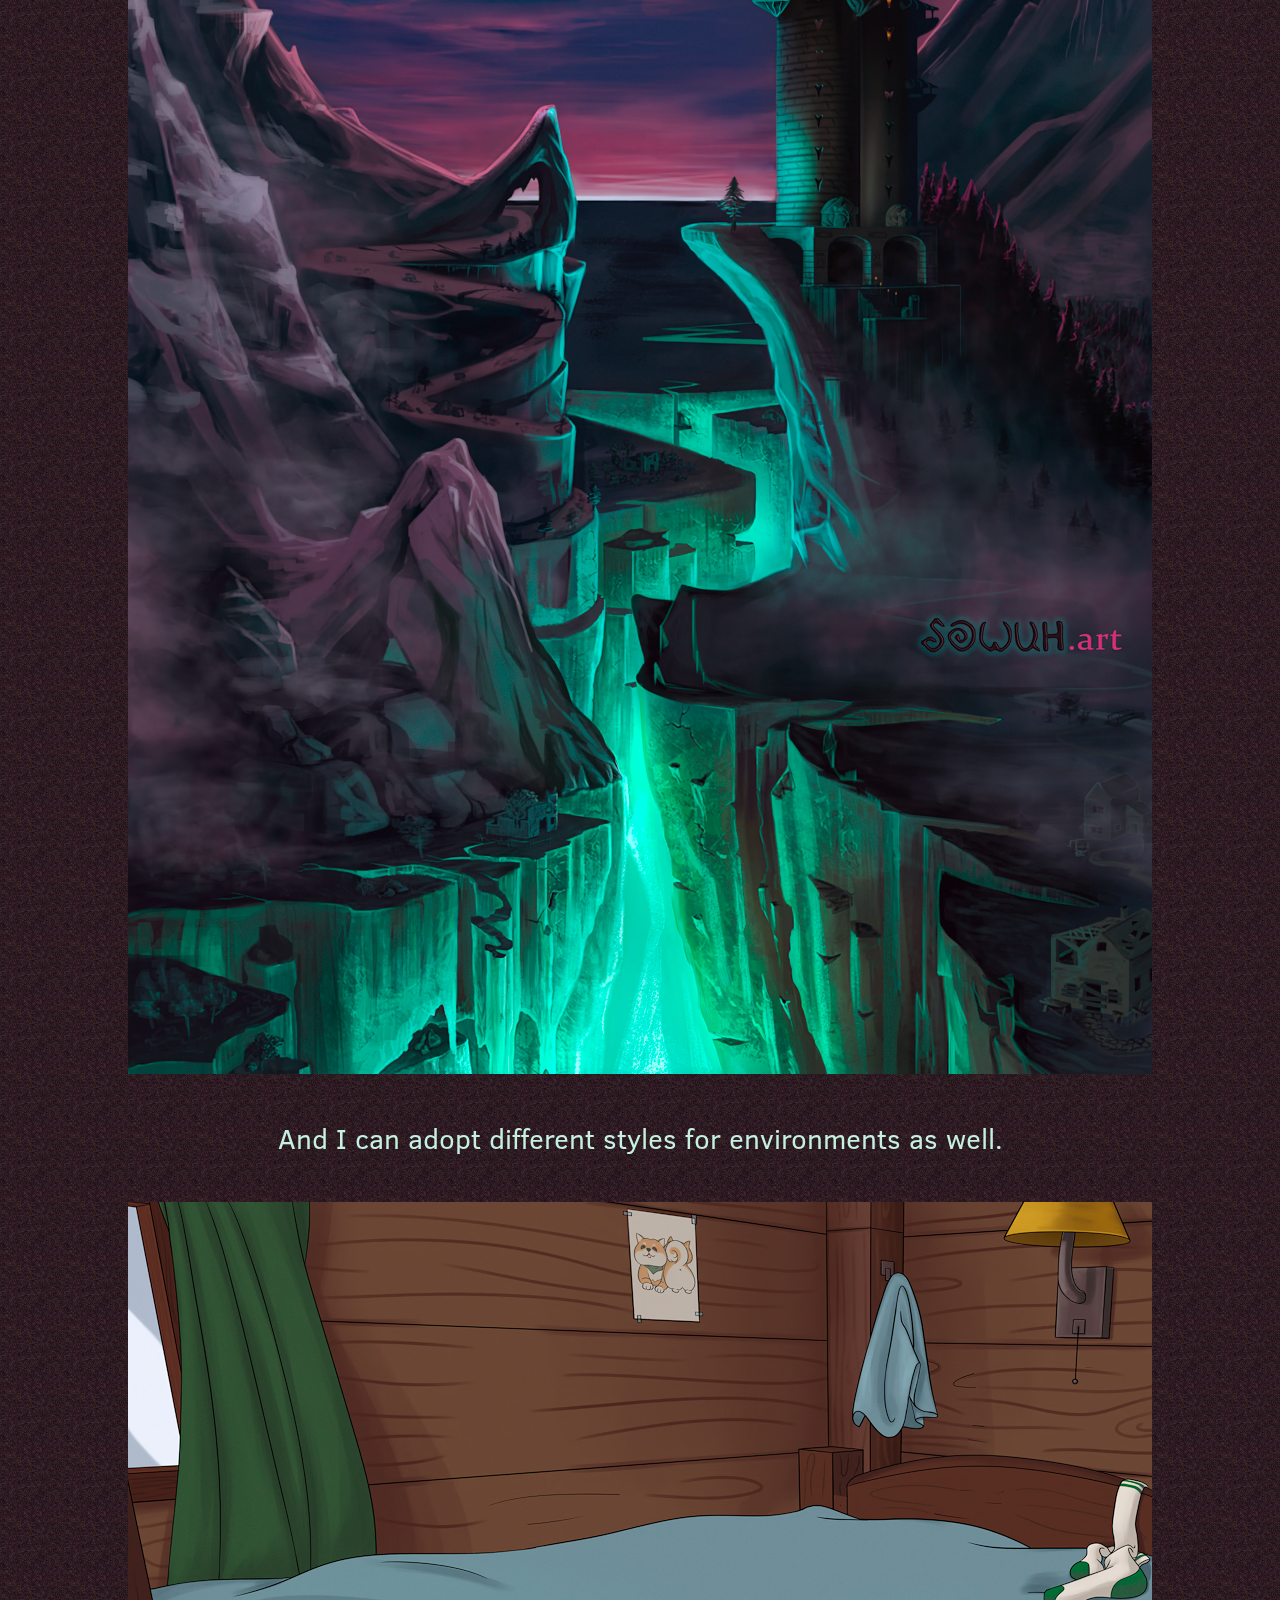
<file: skillset.html>
<!DOCTYPE html>
<html prefix="og: http://ogp.me/ns#" lang="en">
<head>
<meta charset="UTF-8">
<meta name="viewport" content="width=device-width, initial-scale=1">
<title>SOWUH.art | Skillset</title>
<meta property="og:site_name" content="SOWUH.art" />
<meta property="og:title" content="SOWUH's portfolio" />
<meta property="og:type" content="website" />
<meta property="og:url" content="https://SOWUH.art" />
<meta property="og:image" content="http://SOWUH.art/favicon.png" />
<meta property="og:image:secure_url" content="https://SOWUH.art/favicon.png" />
<meta property="og:image:height" content="256" />
<meta property="og:image:width" content="256" />
<meta property="og:image:type" content="image/png" />
<meta property="og:description" content="This is SOWUH's showcase of artist's skillset." />
<meta name="description" content="This is SOWUH's showcase of artist's skillset.">
<link rel="stylesheet" type="text/css" href="v5.css" />
<link rel="stylesheet" type="text/css" href="fonts.css" />
<link rel="apple-touch-icon" href="apple-touch-icon.png">
<link rel="manifest" href="./favicons/site.webmanifest">
<link rel="mask-icon" href="./favicons/safari-pinned-tab.svg" color="#3b1d24">
<link rel="icon" href="favicon.ico" type="image/x-icon" />
<link rel="shortcut icon" href="favicon.ico" type="image/x-icon" />
<meta name="msapplication-TileColor" content="#a6c6c0">
<meta name="msapplication-config" content="./favicons/browserconfig.xml">
<meta name="theme-color" content="#d22e75">
</head>
<body>
<div id="cast"></div>
<header class="gum">
<br>
<p class="portfolio">Welcome to SOWUH's skillset showcase page!</p>
<br>
<nav id="muscle" class="gum">
<h1 class="snap">
<a href="index.html" class="menu">RETURN</a>
</h1>
</nav>
<hr>
</header>
<section class="gum">
<p class="portfolio">
Thank you for your interest in seeing what I can do as an artist.
<br>
</p>
<hr>
<p class="portfolio">
Some of my pictures are easily accessible on my <img class="inline" src="./icons/st.png"><a href="http://artstation.com/sowuh" target="_blank" class="body"> Artstation page</a>, but these images are only parts...
<br>
<br>
</p>
<picture>
  <source srcset="./img/skills/Lilith_portrait.avif" type="image/AVIF">
  <img class="cooo" src="./img/skills/legacy/Lilith_portrait.jpg" alt="Part">
</picture>
<p class="portfolio">
<br>
...of the bigger whole.
<br><br>
</p>
<picture>
  <source srcset="./img/skills/Lilith_n_Tyrael.avif" type="image/AVIF">
  <img class="cooo" src="./img/skills/legacy/Lilith_n_Tyrael.jpg" alt="Whole">
</picture>

<p class="portfolio">
<br>
I invite you to join me on a journey of my self-discovery through this brief overview.
</p>
<hr>
<p class="portfolio">
<br>
The most generic thing I could do is take references of a character or text description and turn them into a new digital painting with the desired modifications.
<br><br>
</p>
<picture>
  <source srcset="./img/skills/refs-to-character.avif" type="image/AVIF">
  <img class="cooo" src="./img/skills/legacy/refs-to-character.png" alt="Character from references">
</picture>
<p class="portfolio">
<br>
I can certainly do more than just characters; I can create full-fledged illustrations.
<br><br>
</p>
<picture>
  <source srcset="./img/skills/VaanssWalk.avif" type="image/AVIF">
  <img class="cooo" src="./img/skills/legacy/VaanssWalk.jpg" alt="Vaanss-illustration">
</picture>
<p class="portfolio">
<br>
Alternatively, I can create a model sheet for a character or creature.
<br><br>
</p>
<picture>
  <source srcset="./img/skills/Сlericonomicon.avif" type="image/AVIF">
  <img class="cooo" src="./img/skills/legacy/Сlericonomicon.jpg" alt="Concept for VTuber Cleric The Mimic 3D model">
</picture>
<p class="portfolio">
<br>
I can help you to design equipment for character
<br><br>
</p>
<picture>
  <source srcset="./img/skills/DarconArmour-concept.avif" type="image/AVIF">
  <img class="cooo" src="./img/skills/legacy/DarconArmour-concept.jpg" alt="General Darcon Armor Concept">
</picture>
<p class="portfolio">
<br>
I can also showcase it with an illustration.
<br><br>
</p>
<picture>
  <source srcset="./img/skills/DarconArmour.avif" type="image/AVIF">
  <img class="cooo" src="./img/skills/legacy/DarconArmour.jpg" alt="General Darcon">
</picture>
<p class="portfolio">
<br>
As you can see, I have a complementary set of skills in character-based art. It's not a big surprise for a character-focused artist who has been working since 2017.<br>
Let's see what else I can show off!
<br><br>
</p>
<hr>
<p class="portfolio">
<br>
I am no stranger to stylization.
<br><br>
</p>
<picture>
  <source srcset="./img/skills/Lilith-chibi.avif" type="image/AVIF">
  <img class="cooo" src="./img/skills/legacy/Lilith-chibi.jpg" alt="Chibi Lilith">
</picture>
<p class="portfolio">
<br>
And I'll adapt to needs of your project
<br><br>
</p>
<picture>
  <source srcset="./img/skills/CampMourningWood1.avif" type="image/AVIF">
  <img class="cooo" src="./img/skills/legacy/CampMourningWood1.jpg" alt="VN art">
</picture>
<picture>
  <source srcset="./img/skills/CampMourningWood2.avif" type="image/AVIF">
  <img class="cooo" src="./img/skills/legacy/CampMourningWood2.jpg" alt="VN art">
</picture>
<picture>
  <source srcset="./img/skills/CasualShaman.avif" type="image/AVIF">
  <img class="cooo" src="./img/skills/legacy/CasualShaman.png" alt="Northern Shaman">
</picture>
<p class="portfolio">
<br>
Or maybe you are <del>fancy for some fencers</del><br>
interested in some ready-to-be-printed mascots for your merchandise?
<br><br>
</p>
<picture>
  <source srcset="./img/skills/ChibiFencers1.avif" type="image/AVIF">
  <img class="cooo" src="./img/skills/legacy/ChibiFencers1.png" alt="Chibi Fencers for print">
</picture>
<picture>
  <source srcset="./img/skills/ChibiFencers2.avif" type="image/AVIF">
  <img class="cooo" src="./img/skills/legacy/ChibiFencers2.png" alt="Chibi Fencers for print">
</picture>
<picture>
  <source srcset="./img/skills/ChibiFencers3.avif" type="image/AVIF">
  <img class="cooo" src="./img/skills/legacy/ChibiFencers3.png" alt="Chibi Fencers for print">
</picture>
<picture>
  <source srcset="./img/skills/ChibiFencers4.avif" type="image/AVIF">
  <img class="cooo" src="./img/skills/legacy/ChibiFencers4.png" alt="Chibi Fencers for print">
</picture>
<p class="portfolio">
<br>
Still very character focused... Well... What would you expect from character-focused artist who has been working since 2017?
<br><br>
</p>
<hr>
<p class="portfolio">
<br>
But not to worry! I can do environments too!
<br><br>
</p>
<picture>
  <source srcset="./img/skills/Fissure.avif" type="image/AVIF">
  <img class="cooo" src="./img/skills/legacy/Fissure.jpg" alt="Fantasy Landscape">
</picture>
<p class="portfolio">
<br>
And I can adopt different styles for environments as well.
<br><br>
</p>
<picture>
  <source srcset="./img/skills/CampMourningWood3.avif" type="image/AVIF">
  <img class="cooo" src="./img/skills/legacy/CampMourningWood3.jpg" alt="Simple BackGround">
</picture>
<br>
<br>
<picture>
  <source srcset="./img/skills/CampMourningWood4.avif" type="image/AVIF">
  <img class="cooo" src="./img/skills/legacy/CampMourningWood4.jpg" alt="Simple BackGround">
</picture>
<br>
<br>
<picture>
  <img class="cooo" src="./img/skills/legacy/village_pixel-art.png" alt="PixelArt Village">
</picture>
<hr>
<p class="portfolio">
<br>
Sometimes I do props/objects too.
<br><br>
</p>
<picture>
  <source srcset="./img/skills/props.avif" type="image/AVIF">
  <img class="cooo" src="./img/skills/legacy/props.png" alt="Semi-Realistic Props">
</picture>
<p class="portfolio">
<br>
It's possible to make them stylized, too!
<br><br>
</p>
<picture>
  <source srcset="./img/skills/objects.avif" type="image/AVIF">
  <img class="cooo" src="./img/skills/legacy/objects.png" alt="Stylized Props">
</picture>
<p class="portfolio">
<br>
And stylized props is just one step away from icons
<br><br>
</p>
<picture>
  <source srcset="./img/skills/icons.avif" type="image/AVIF">
  <img class="cooo" src="./img/skills/legacy/icons.png" alt="Icons">
</picture>
<hr>
<p class="portfolio">
<br>
So, I should stop here, or this short overview will never end. Thanks for reading this far! Check out <a href="index.html" class="body">main body of my site</a> for contact info and my galleries.<br>
I hope I've inspired you to work with me or embark on some great art adventures!<br>
Have a lovely day! :)
<br><br>
</p>

<picture>
  <source srcset="./img/skills/Pelmenya.avif" type="image/AVIF">
  <img class="cooo" src="./img/skills/legacy/Pelmenya.png" alt="Original Character Pelmenya">
</picture>
</section>
</body>
</html>
</file>
<file: v4.css>
﻿html{min-height:100%;}

body{
font-size: calc(16px + 43 * ((100vw - 300px) / (8500 - 300)) + 50 * ((100vh - 500px) / (8500 - 500)));
line-height: calc(1.2em - 14 * ((100vw - 300px) / (8500 - 300)) - 8 * ((100vh - 500px) / (8500 - 500)));
margin-left:0;
margin-right:0;
margin-bottom:0;
padding:0;
background-color: #3b1d24;
background-image: url("bg.png");
image-rendering: -webkit-optimize-contrast;
text-rendering: optimizeLegibility;
-webkit-font-smoothing: antialiased;
-moz-osx-font-smoothing: grayscale;
font-rendering-mode: enhanced;
overflow-y:scroll;
scrollbar-width: thin;
font-family: ClearSans;
text-align: center;
min-height:100%;
}

:root {color-scheme: light only;} /*Should Prevent The Website Color Change In Dark Mode*/
 
::-moz-selection {color: white; background: rgba(215,52,123,0.75);}
::selection {color: white; background: rgba(215,52,123,0.8);}

a {color: black;}
a:link {text-decoration: none;}
a:focus {outline: 0;}
a:visited {text-decoration: none;}
a:hover {text-decoration: none;}
a:active {text-decoration: none;}

a.body {color: #d62d76;}
a.body:link {color: #d62d76;}
a.body:focus {color: white;}
a.body:visited {color: #d62d76;}
a.body:hover {color: white; text-shadow: 0 0 0.05em #d62d76, 0 0 0.25em white; transition: 0.2s linear;}
a.body:active {text-decoration: none; color: white; text-shadow: 0 0 0.3em white, 0 0 0.2em white; transition: 0.2s linear;}

a.footer {color: #a6a9a6;}
a.footer:link {color: #a6a9a6;}
a.footer:focus {color: white;}
a.footer:visited {color: #a6a9a6;}
a.footer:hover {color: white; transition: 0.2s linear;}
a.footer:active {color: white; transition: 0.2s linear;}

a.menu {color: #c6f0e2;}
a.menu:link {color: #c6f0e2; transition: 0.1s linear;}
a.menu:focus {color: white; font-size: 1.05em; text-shadow: -0.18em 0.08em 0.16em black, 0 0 0.1em white; transition: 0.2s linear;}
a.menu:visited {color: #c6f0e2; transition: 0.1s linear;}
a.menu:hover {color: white; font-size: 1.1em; text-shadow: -0.25em 0.12em 0.22em black, 0 0 0.1em white; transition: 0.2s linear;}
a.menu:active {color: white; font-size: 1.07em; text-shadow: -0.20em 0.10em 0.18em black, 0 0 0.3em white, 0 0 0.2em white; transition: 0.2s linear;}

hr {
	border: 0;
    height: 0.04em;
	background: rgba(123,124,124,0.6);
	-moz-box-shadow: 0 0.04em 0.06em #d4f3f1;
	-webkit-box-shadow: 0 0.04em 0.06em #d4f3f1;
	box-shadow: 0 0.04em 0.06em #d4f3f1;
}

#cast{
  z-index: -1;
  position: fixed;
  top: 0;
  left: 0;
  width: 100%;
  height: 100%;
background: #3b1d24;
background: -moz-radial-gradient(circle, rgba(150,90,100,0.6) 1%, rgba(10,2,8,0.88) 100%);
background: -webkit-radial-gradient(circle, rgba(150,90,100,0.6) 1%, rgba(10,2,8,0.88) 100%);
background: radial-gradient(circle, rgba(150,90,100,0.6) 1%, rgba(10,2,8,0.88) 100%);
filter: progid:DXImageTransform.Microsoft.gradient(startColorstr="#9a5b61",endColorstr="#0a0208",GradientType=1);
}
h1 {
	font-size: 1em;
	font-weight: normal;
	margin-top: 0;
	margin-bottom: 0;
	margin-left: 0;
	margin-right: 0;
}
h1.snap{
	text-shadow: -0.05em 0.07em 0.1em black;
	display: inline-block;
    box-sizing: border-box;
	width: 31.5%;
	height: 1.4em;
	min-height: 1.4em;
	max-height: 1.4em;
	text-align: center;
	vertical-align: bottom;
	padding:0.22em;
	margin-top: 0;
	margin-bottom: 0;
	margin-left: 0;
	margin-right: 0;
	-webkit-tap-highlight-color: rgba(0,0,0,0);
	-webkit-tap-highlight-color: transparent;
	-webkit-touch-callout: none;
	-webkit-user-select: none;
	-khtml-user-select: none;
	-moz-user-select: none;
	-ms-user-select: none;
	user-select: none;
}
h2 {
	font-size: 0.95em;
	font-weight: normal;
	padding: 2%;
	margin-top: 0;
	margin-bottom: 0;
	margin-left: 0;
	margin-right: 0;
}
h3 {
	font-size: 0.9em;
	font-weight: normal;
	margin-top: 0;
	margin-bottom: 0;
	margin-left: 0;
	margin-right: 0;
}
article {
	display: block;
}
p {
	text-indent: 1rem;
	font-weight: normal;
	font-size: 0.9em;
	color: #301e20;
	text-align: justify;
	box-sizing: border-box;
	display: inline-block;
	margin-top: 0;
	margin-bottom: 0;
	vertical-align: middle;
	padding: 0.4%;
}
p.half {
	text-indent: 0rem;
	padding: 4%;
	width: 47%;
}
.number {
	display: inline-block;
	position: relative;
	width: 5em;
}
.number input[type="number"] {
	display: block;
	height: 2em;
	width: 100%;
	padding: 0;
	margin: 0;
	box-sizing: border-box;
	text-align: center;
	-moz-appearance: textfield;
	-webkit-appearance: textfield;
	appearance: textfield;
	border: none; 
	background: none;
	font-family: inherit;
	font-size: 1.1em;
	text-align: center;
}
.number input[type="number"]::-webkit-outer-spin-button,
.number input[type="number"]::-webkit-inner-spin-button {
	display: none;
}
.number-minus {
	position: absolute;
	top: 0;
	left: 0.3em;
	bottom: 0;
	width: 1.6em;
	padding: 0;
	display: block;
	text-align: center;
	border: none;
	font-size: 1.2em;
	background: none;
	color: #d62d76;
}
.number-plus {
	position: absolute;
	top: 0;
	right: 0.3em;
	bottom: 0;
	width: 1.6em;
	padding: 0;
	display: block;
	text-align: center;
	border: none;
	font-size: 1.2em;
	background: none;
	color: #d62d76;
}
.number-plus:active {font-size: 1.6em; right: 0; transition: 0.01s linear;}
.number-minus:active {font-size: 1.6em; left: 0; transition: 0.01s linear;}
.comm-calc {
	background-color: rgba(255, 255, 255, 0.3);
	border: 0.12em solid rgba(0, 0, 0, 0.1);
	border-radius: 1em;
	padding: 1em;
	width: 55%;
	margin: 1.5em auto;
	box-shadow: 0 0.2em 0.8em rgba(0, 0, 0, 0.5);
}
.comm-calc label {
    font-size: 0.8em;
    color: #555;
	margin: 0.4em;
    display: inline-block;
}
.comm-calc p {
    font-size: 1.1em;
	margin: 0.4em;
    display: inline-block;
}
p.comm {
	text-indent: 0rem;
	width: 50.5%;
	font-size: 0.7em;
	color: #301e20;
	text-align: center;
	line-height: 1em;
	padding: 0;
}
p.fooo {
	text-indent: 0rem;
	color: #757373;
	font-size: 0.6em;
	text-align: right;
	padding: 0.8%;
	padding-right: 0.8em;
}
.gum{
		display: block;
		width: 46%;
		height: auto;
		margin-left:auto;
		margin-right:auto;
		min-width: 800px;
		z-index: 5;
		position: relative;
		-webkit-tap-highlight-color: rgba(0,0,0,0);
		-webkit-tap-highlight-color: transparent;
		-webkit-touch-callout: none;
	}
@media screen and (max-aspect-ratio: 12/16){
	.gum{
		width: 94%;
		margin-left:auto;
		margin-right:auto;
		min-width: 300px;
	}
}
@media (max-width: 805px){
	.gum{
		width: 94%;
		margin-left:auto;
		margin-right:auto;
		min-width: 300px;
	}
	#topknot{
		aspect-ratio: 180 / 106;
	}
}
#topknot{
background: #a6c6c0;
background: -moz-linear-gradient(90deg, rgba(188,246,231,0.65) 0%, rgba(200,247,237,0.75) 27%, rgba(217,249,247,0.89) 52%, rgba(200,247,237,0.75) 77%, rgba(188,246,231,0.65) 100%);
background: -webkit-linear-gradient(0deg, rgba(188,246,231,0.65) 0%, rgba(200,247,237,0.75) 27%, rgba(217,249,247,0.89) 52%, rgba(200,247,237,0.75) 77%, rgba(188,246,231,0.65) 100%);
background: linear-gradient(90deg, rgba(188,246,231,0.65) 0%, rgba(200,247,237,0.75) 27%, rgba(217,249,247,0.89) 52%, rgba(200,247,237,0.75) 77%, rgba(188,246,231,0.65) 100%);
filter: progid:DXImageTransform.Microsoft.gradient(startColorstr="#bcf4e7",endColorstr="#bcf4e7",GradientType=1);
		-moz-box-shadow: -0.25em 0.22em 0.4em 0.12em rgba(28,0,18,0.5), -0.32em 0.31em 0.85em 0.22em rgba(28,0,18,0.7), -0.35em 0.15em 1.5em 0.42em rgba(28,0,18,0.5);
		-webkit-box-shadow: -0.25em 0.22em 0.4em 0.12em rgba(28,0,18,0.5), -0.32em 0.31em 0.85em 0.22em rgba(28,0,18,0.7), -0.35em 0.15em 1.5em 0.42em rgba(28,0,18,0.5);
		box-shadow: -0.30em 0.22em 0.4em 0.12em rgba(18,0,28,0.35), -0.32em 0.31em 0.75em 0.25em rgba(28,0,18,0.75), -0.35em 0.15em 1.5em 0.42em rgba(18,0,28,0.35);
		outline: 0.06em solid rgba(255, 255, 255, 0.5);
		outline-offset: 0.12em;
		margin-bottom: 0.11em;
		margin-top:0.7em;
		-webkit-user-select: none;
		-khtml-user-select: none;
		-moz-user-select: none;
		-ms-user-select: none;
		user-select: none;
		aspect-ratio: 22 / 9;
		min-height: 10.5em;
	}
#clay{
background: #a6c6c0;
background: -moz-linear-gradient(90deg, rgba(188,246,231,0.65) 0%, rgba(200,247,237,0.75) 27%, rgba(217,249,247,0.89) 52%, rgba(200,247,237,0.75) 77%, rgba(188,246,231,0.65) 100%);
background: -webkit-linear-gradient(0deg, rgba(188,246,231,0.65) 0%, rgba(200,247,237,0.75) 27%, rgba(217,249,247,0.89) 52%, rgba(200,247,237,0.75) 77%, rgba(188,246,231,0.65) 100%);
background: linear-gradient(90deg, rgba(188,246,231,0.65) 0%, rgba(200,247,237,0.75) 27%, rgba(217,249,247,0.89) 52%, rgba(200,247,237,0.75) 77%, rgba(188,246,231,0.65) 100%);
filter: progid:DXImageTransform.Microsoft.gradient(startColorstr="#bcf4e7",endColorstr="#bcf4e7",GradientType=1);
		margin-top: 0.11em;
		-moz-box-shadow: -0.25em 0.22em 0.4em 0.12em rgba(28,0,18,0.5), -0.32em 0.31em 0.85em 0.22em rgba(28,0,18,0.7), -0.35em 0.15em 1.5em 0.42em rgba(28,0,18,0.5);
		-webkit-box-shadow: -0.25em 0.22em 0.4em 0.12em rgba(28,0,18,0.5), -0.32em 0.31em 0.85em 0.22em rgba(28,0,18,0.7), -0.35em 0.15em 1.5em 0.42em rgba(28,0,18,0.5);
		box-shadow: -0.30em 0.22em 0.4em 0.12em rgba(18,0,28,0.35), -0.32em 0.31em 0.75em 0.25em rgba(28,0,18,0.75), -0.35em 0.15em 1.5em 0.42em rgba(18,0,28,0.35);
		outline: 0.06em solid rgba(255, 255, 255, 0.5);
		outline-offset: 0.12em;
	}
#muscle{
background: #d22e75;
background: -moz-linear-gradient(90deg, rgba(48,30,32,0) 5%, rgba(213,50,119,1) 50%, rgba(48,30,32,0) 95%);
background: -webkit-linear-gradient(0deg, rgba(48,30,32,0) 5%, rgba(213,50,119,1) 50%, rgba(48,30,32,0) 95%);
background: linear-gradient(90deg, rgba(48,30,32,0) 5%, rgba(213,50,119,1) 50%, rgba(48,30,32,0) 95%);
filter: progid:DXImageTransform.Microsoft.gradient(startColorstr="#301e20",endColorstr="#301e20",GradientType=1);
		height: 1.6em;
		min-height: 1.6em;
		max-height: 1.6em;
		z-index: 1;
		padding: 0.11em;
		cursor: pointer;
		-webkit-user-select: none;
		-khtml-user-select: none;
		-moz-user-select: none;
		-ms-user-select: none;
		user-select: none;
	}
#muscle:hover{
	z-index: 6;
}
#muscle:active{
	background: rgb(64,30,42);
    background: -moz-linear-gradient(90deg, rgba(48,30,32,0) 0%, rgba(235,50,122,1) 50%, rgba(48,30,32,0) 100%);
    background: -webkit-linear-gradient(0deg, rgba(48,30,32,0) 0%, rgba(235,50,122,1) 50%, rgba(48,30,32,0) 100%);
    background: linear-gradient(90deg, rgba(48,30,32,0) 0%, rgba(235,50,122,1) 50%, rgba(48,30,32,0) 100%);
    filter: progid:DXImageTransform.Microsoft.gradient(startColorstr="#301e20",endColorstr="#301e20",GradientType=1);
	z-index: 6;
}
#sole{
		background: #2d191f;
		-moz-box-shadow: -0.28em 0.20em 0.35em 0.10em rgba(18,0,28,0.3), -0.30em 0.29em 0.7em 0.22em rgba(28,0,18,0.5), -0.32em 0.12em 1.2em 0.39em rgba(18,0,28,0.3), 0 0.22em 0 0.12em black;
		-webkit-box-shadow: -0.28em 0.20em 0.35em 0.10em rgba(18,0,28,0.3), -0.30em 0.29em 0.7em 0.22em rgba(28,0,18,0.5), -0.32em 0.12em 1.2em 0.39em rgba(18,0,28,0.3), 0 0.22em 0 0.12em black;
		box-shadow: -0.28em 0.20em 0.35em 0.10em rgba(18,0,28,0.3), -0.30em 0.29em 0.7em 0.22em rgba(28,0,18,0.5), -0.32em 0.12em 1.2em 0.39em rgba(18,0,28,0.3), 0 0.22em 0 0.12em black;
		margin-top:1.1em;
		border-radius: 0.2em;
		margin-bottom:0.8em;
		border: 0.19em solid #2d191f;
		line-height: calc(0.92em - 14 * ((100vw - 300px) / (8500 - 300)) - 7 * ((100vh - 500px) / (8500 - 500)));
		text-align: right;
	}
img{
  object-fit: contain;
  display: inline-block;
  clear:both;
  -webkit-user-select: none;
  -khtml-user-select: none;
  -moz-user-select: none;
  -ms-user-select: none;
  user-select: none;
}
img.logo{
  height: auto;
  width: 100%;
  display: block;
}
img.cooo{
  height: auto;
  width: 100%;
  vertical-align: middle;
}
img.cooo2{
  height: auto;
  width: 98%;
  vertical-align: middle;
}
img.inline{
  height: 0.8em;
  width: auto;
  margin-top:0.5em;
}
img.picex{
  vertical-align: middle;
  height: auto;
  width: 50%;
  padding: 0.5%;
}
.content{
    box-sizing: border-box;
	display: inline-block;
	vertical-align: middle;
	padding: 3%;
	width: 90%;
	text-align: center;
}
 /* Checkbox */
  .checkbox-wrapper-42 input[type="checkbox"] {
    display: none;
    visibility: hidden;
  }

  .checkbox-wrapper-42 label {
    display: inline-block;
  }

  .checkbox-wrapper-42 .cbx {
    position: relative;
    top: 1px;
    width: 17px;
    height: 17px;
    border: 1px solid #d62d76;
    border-radius: 3px;
    vertical-align: middle;
    transition: background 0.1s ease;
    cursor: pointer;
  }
  .checkbox-wrapper-42 .cbx:after {
    content: '';
    position: absolute;
    top: 1px;
    left: 5px;
    width: 5px;
    height: 11px;
    opacity: 0;
    transform: rotate(45deg) scale(0);
    border-right: 2px solid #fff;
    border-bottom: 2px solid #fff;
    transition: all 0.3s ease;
    transition-delay: 0.15s;
  }
  .checkbox-wrapper-42 .lbl {
    margin-left: 5px;
    vertical-align: middle;
    cursor: pointer;
  }
  .checkbox-wrapper-42 input[type="checkbox"]:checked ~ .cbx {
    border-color: transparent;
    background: #d62d76;
    animation: jelly-42 0.6s ease;
  }
  .checkbox-wrapper-42 input[type="checkbox"]:checked ~ .cbx:after {
    opacity: 1;
    transform: rotate(45deg) scale(1);
  }
  .checkbox-wrapper-42 .cntr {
    position: absolute;
    top: 50%;
    left: 0;
    width: 100%;
    text-align: center;
  }
  @-moz-keyframes jelly-42 {
    from {
      transform: scale(1, 1);
    }
    30% {
      transform: scale(1.25, 0.75);
    }
    40% {
      transform: scale(0.75, 1.25);
    }
    50% {
      transform: scale(1.15, 0.85);
    }
    65% {
      transform: scale(0.95, 1.05);
    }
    75% {
      transform: scale(1.05, 0.95);
    }
    to {
      transform: scale(1, 1);
    }
  }
  @-webkit-keyframes jelly-42 {
    from {
      transform: scale(1, 1);
    }
    30% {
      transform: scale(1.25, 0.75);
    }
    40% {
      transform: scale(0.75, 1.25);
    }
    50% {
      transform: scale(1.15, 0.85);
    }
    65% {
      transform: scale(0.95, 1.05);
    }
    75% {
      transform: scale(1.05, 0.95);
    }
    to {
      transform: scale(1, 1);
    }
  }
  @-o-keyframes jelly-42 {
    from {
      transform: scale(1, 1);
    }
    30% {
      transform: scale(1.25, 0.75);
    }
    40% {
      transform: scale(0.75, 1.25);
    }
    50% {
      transform: scale(1.15, 0.85);
    }
    65% {
      transform: scale(0.95, 1.05);
    }
    75% {
      transform: scale(1.05, 0.95);
    }
    to {
      transform: scale(1, 1);
    }
  }
  @keyframes jelly-42 {
    from {
      transform: scale(1, 1);
    }
    30% {
      transform: scale(1.25, 0.75);
    }
    40% {
      transform: scale(0.75, 1.25);
    }
    50% {
      transform: scale(1.15, 0.85);
    }
    65% {
      transform: scale(0.95, 1.05);
    }
    75% {
      transform: scale(1.05, 0.95);
    }
    to {
      transform: scale(1, 1);
    }
  }
 /* all of further is for head */
.logoz {
  position: absolute;
  bottom: 0.1em;
  left: 0.6em;
  width: 22%;
  padding: 2%;
   opacity: 0.6;
   z-index: 4;
  -webkit-animation: LogoDist 36s infinite;
}
.logozG {
  position: absolute;
  bottom: 0.1em;
  left: 0.6em;
  width: 22%;
  padding: 2%;
  mix-blend-mode: lighten;
  opacity: 0;
  z-index: 3;
}
#topknot:hover .logoz {
 z-index: 9;
 opacity: 1;
 	      filter: blur(0rem) brightness(0);
  -webkit-filter: blur(0rem) brightness(0);
 -webkit-animation: LogozHover 0.2s 1;
}
#topknot:hover .logozG {
 z-index: 8;
 	      filter: blur(0.5rem);
  -webkit-filter: blur(0.5rem);
 opacity: 0.9;
 -webkit-animation: LogozHover 0.2s 1;
}
#topknot:active .logoz {
  -webkit-transform: scale(1.5);
          transform: scale(1.5);
		  filter: brightness(1);
  -webkit-filter: brightness(1);
  transition: 0.1s linear;
}
#topknot:active .logozG {
  -webkit-transform: scale(1.5);
          transform: scale(1.5);
		  filter: blur(0.1rem);
  -webkit-filter: blur(0.1rem);
  transition: 0.1s linear;
}
@-webkit-keyframes LogozHover {
  1% {
    -webkit-transform: scaleY(1) skewX(0deg);
            transform: scaleY(1) skewX(0deg);
  }
  50% {
    -webkit-transform: scaleY(3) skewX(-10deg);
            transform: scaleY(3) skewX(-10deg);
  }
  100% {
    -webkit-transform: scaleY(1) skewX(-10deg);
            transform: scaleY(1) skewX(0deg);
  }
}
@-webkit-keyframes LogoDist {
  0% {
	     filter: hue-rotate(0deg) brightness(0.4) blur(0.05rem);
 -webkit-filter: hue-rotate(0deg) brightness(0.4) blur(0.05rem);
  }
  20% {
    -webkit-transform: scale(1.2);
            transform: scale(1.2);
  }
   25% {
	       filter: hue-rotate(90deg) brightness(0.7) blur(0.02rem);
   -webkit-filter: hue-rotate(90deg) brightness(0.7) blur(0.02rem);
  }
  41% {
    -webkit-transform: scale(0.9);
            transform: scale(0.9);
   }
   50% {
	       filter: hue-rotate(180deg) brightness(0.4) blur(0.05rem);
   -webkit-filter: hue-rotate(180deg) brightness(0.4) blur(0.05rem);
   }
  61% {
    -webkit-transform: scale(1.1);
            transform: scale(1.1);
  }
     75% {
	       filter: hue-rotate(270deg) brightness(0.7) blur(0.02rem);
   -webkit-filter: hue-rotate(270deg) brightness(0.7) blur(0.02rem);
  }
  81% {
    -webkit-transform: scale(0.8);
            transform: scale(0.8);
  }
  100% {
    -webkit-transform: scale(1.0);
            transform: scale(1.0);
	       filter: hue-rotate(359deg) brightness(0.4) blur(0.05rem);
   -webkit-filter: hue-rotate(359deg) brightness(0.4) blur(0.05rem);
  }
}
img.headart{
  height: auto;
  width: 100%;
  display: block;
  position: relative;
}
 /* parallax */
#PrlxL0,
#PrlxL1,
#PrlxL2,
#PrlxL3 {
  display: -webkit-box;
  display: -ms-flexbox;
  display: flex;
  -webkit-box-align: end;
  -ms-flex-align: end;
  align-items: flex-end;
  overflow: hidden;
  align-items: center;
  justify-content: center;
  position: absolute;
  top: 0;
  left: 0;
  width: 100%;
  height: 100%;
}
#PrlxL0 picture:nth-child(2),
#PrlxL1 picture:nth-child(2),
#PrlxL2 picture:nth-child(2),
#PrlxL3 picture:nth-child(2) {
  -webkit-animation-delay: 18s;
          animation-delay: 18s;
}
#PrlxL0 picture:nth-child(3),
#PrlxL1 picture:nth-child(3),
#PrlxL2 picture:nth-child(3),
#PrlxL3 picture:nth-child(3) {
  -webkit-animation-delay: 36s;
          animation-delay: 36s;
}
#PrlxL0 picture:nth-child(4),
#PrlxL1 picture:nth-child(4),
#PrlxL2 picture:nth-child(4),
#PrlxL3 picture:nth-child(4) {
  -webkit-animation-delay: 54s;
          animation-delay: 54s;
}
#PrlxL0 picture:nth-child(5),
#PrlxL1 picture:nth-child(5),
#PrlxL2 picture:nth-child(5),
#PrlxL3 picture:nth-child(5) {
  -webkit-animation-delay: 72s;
          animation-delay: 72s;
}

#PrlxL0 picture,
#PrlxL1 picture,
#PrlxL2 picture,
#PrlxL3 picture {
	position: absolute;
	min-width: 100%;
	-webkit-backface-visibility: hidden;
	        backface-visibility: hidden;
	opacity: 0;
}

#PrlxL0 picture {
	-webkit-transform: scale(1.2) rotate(-4deg);
	        transform: scale(1.2) rotate(-4deg);
	-webkit-animation: PrlxL0 90s infinite;
	        animation: PrlxL0 90s infinite;
			z-index: 2;
}

#PrlxL1 picture {
  -webkit-transform: scale(1.4) rotate(4deg) translate(0.5rem, 0.5rem);
          transform: scale(1.4) rotate(4deg) translate(0.5rem, 0.5rem);
		   filter: blur(0.05rem);
   -webkit-filter: blur(0.05rem);
  -webkit-animation: PrlxL1 90s infinite;
          animation: PrlxL1 90s infinite;
		  z-index: 5;
}

#PrlxL2 picture {
  -webkit-transform: scale(2.5) rotate(8deg) translate(-2rem, -2rem);
          transform: scale(2.5) rotate(8deg) translate(-2rem, -2rem);
		   filter: blur(0.2rem);
   -webkit-filter: blur(0.2rem);
  -webkit-animation: PrlxL2 90s infinite;
          animation: PrlxL2 90s infinite;
		  z-index: 6;
}

#PrlxL3 picture {
  -webkit-transform: scale(4.4) rotate(16deg) translate(-4rem, -4rem);
          transform: scale(4.4) rotate(16deg) translate(-4rem, -4rem);
		   filter: blur(0.35rem);
   -webkit-filter: blur(0.35rem);
  -webkit-animation: PrlxL3 90s infinite;
          animation: PrlxL3 90s infinite;
		  z-index: 7;
}

@-webkit-keyframes PrlxL0 {
  1% {
    opacity: 1;
  }
  20% {
    opacity: 0.9;
  }
  21% {
    opacity: 0;
	    -webkit-transform: scale(1.02) rotate(0);
            transform: scale(1.02) rotate(0);
		    filter: blur(0.25rem);
    -webkit-filter: blur(0.25rem);
  }
}
@keyframes PrlxL0 {
  1% {
    opacity: 1;
  }
  20% {
    opacity: 0.9;
  }
  21% {
    opacity: 0;
	    -webkit-transform: scale(1.02) rotate(0);
            transform: scale(1.02) rotate(0);
		    filter: blur(0.3rem);
    -webkit-filter: blur(0.3rem);
  }
}

@-webkit-keyframes PrlxL1 {
  1% {
    opacity: 1;
  }
  20% {
    opacity: 0.95;
  }
  21% {
    opacity: 0;
	    -webkit-transform: scale(1.02) rotate(0) translate(0);
            transform: scale(1.02) rotate(0) translate(0);
		    filter: blur(0.2rem);
    -webkit-filter: blur(0.2rem);
  }
}
@keyframes PrlxL1 {
  1% {
    opacity: 1;
  }
  20% {
    opacity: 0.95;
  }
  21% {
    opacity: 0;
	    -webkit-transform: scale(1.02) rotate(0) translate(0);
            transform: scale(1.02) rotate(0) translate(0);
		    filter: blur(0.18rem);
    -webkit-filter: blur(0.18rem);
  }
}

@-webkit-keyframes PrlxL2 {
  1% {
    opacity: 1;
  }
  20% {
    opacity: 1;
  }
  21% {
    opacity: 0;
	    -webkit-transform: scale(1.02) rotate(0) translate(0);
            transform: scale(1.02) rotate(0) translate(0);
	-webkit-filter: blur(0);
		    filter: blur(0);
  }
}
@keyframes PrlxL2 {
  1% {
    opacity: 1;
  }
  20% {
    opacity: 1;
  }
  21% {
    opacity: 0;
	    -webkit-transform: scale(1.02) rotate(0) translate(0);
            transform: scale(1.02) rotate(0) translate(0);
	-webkit-filter: blur(0);
		    filter: blur(0);
  }
}

@-webkit-keyframes PrlxL3 {
  1% {
    opacity: 1;
  }
  20% {
    opacity: 1;
  }
  21% {
    opacity: 0;
	    -webkit-transform: scale(1.02) rotate(0) translate(0);
            transform: scale(1.02) rotate(0) translate(0);
	-webkit-filter: blur(0.15rem);
		    filter: blur(0.15rem);
  }
}
@keyframes PrlxL3 {
  1% {
    opacity: 1;
  }
  20% {
    opacity: 1;
  }
  21% {
    opacity: 0;
	    -webkit-transform: scale(1.02) rotate(0) translate(0);
            transform: scale(1.02) rotate(0) translate(0);
	-webkit-filter: blur(0.15rem);
		    filter: blur(0.15rem);
  }
}
</file>
<file: fonts.css>
/* font converted using font-converter.net. thank you! */
@font-face {
  font-family: "ClearSans";

  src: url("./fonts/ClearSans-OP0p.ttf") format("truetype"), /* Safari, Android, iOS */
    url("./fonts/ClearSans-OP0p.woff2") format("woff2"); /* Modern Browsers */
  font-weight: normal;
  font-style: normal;
}
</file>
<file: v5.css>
﻿html{
	min-height:100%;}
body{
font-size: calc(16px + 43 * ((100vw - 300px) / (8500 - 300)) + 50 * ((100vh - 500px) / (8500 - 500)));
line-height: calc(1.2em - 14 * ((100vw - 300px) / (8500 - 300)) - 8 * ((100vh - 500px) / (8500 - 500)));
margin-left:0;
margin-right:0;
margin-bottom:0;
padding:0;
background-color: #3b1d24;
background-image: url("bg.png");
image-rendering: -webkit-optimize-contrast;
text-rendering: optimizeLegibility;
-webkit-font-smoothing: antialiased;
-moz-osx-font-smoothing: grayscale;
font-rendering-mode: enhanced;
overflow-y:scroll;
scrollbar-width: thin;
font-family: ClearSans;
text-align: center;
min-height:100%;
}

:root {color-scheme: light only;} /*Should Prevent The Website Color Change In Dark Mode*/
 
::-moz-selection {color: white; background: rgba(215,52,123,0.75);}
::selection {color: white; background: rgba(215,52,123,0.8);}

a {color: black;}
a:link {text-decoration: none;}
a:focus {outline: 0;}
a:visited {text-decoration: none;}
a:hover {text-decoration: none;}
a:active {text-decoration: none;}

a.body {color: #d62d76;}
a.body:link {color: #d62d76;}
a.body:focus {color: white;}
a.body:visited {color: #d62d76;}
a.body:hover {color: white; text-shadow: 0 0 0.05em #d62d76, 0 0 0.25em white; transition: 0.2s linear;}
a.body:active {text-decoration: none; color: white; text-shadow: 0 0 0.3em white, 0 0 0.2em white; transition: 0.2s linear;}

a.footer {color: #a6a9a6;}
a.footer:link {color: #a6a9a6;}
a.footer:focus {color: white;}
a.footer:visited {color: #a6a9a6;}
a.footer:hover {color: white; transition: 0.2s linear;}
a.footer:active {color: white; transition: 0.2s linear;}

a.menu {color: #c6f0e2;}
a.menu:link {color: #c6f0e2; transition: 0.1s linear;}
a.menu:focus {color: white; font-size: 1.05em; text-shadow: -0.18em 0.08em 0.16em black, 0 0 0.1em white; transition: 0.2s linear;}
a.menu:visited {color: #c6f0e2; transition: 0.1s linear;}
a.menu:hover {color: white; font-size: 1.1em; text-shadow: -0.25em 0.12em 0.22em black, 0 0 0.1em white; transition: 0.2s linear;}
a.menu:active {color: white; font-size: 1.07em; text-shadow: -0.20em 0.10em 0.18em black, 0 0 0.3em white, 0 0 0.2em white; transition: 0.2s linear;}

hr {
	border: 0;
    height: 0.04em;
	background: rgba(123,124,124,0.6);
	-moz-box-shadow: 0 0.04em 0.06em #d4f3f1;
	-webkit-box-shadow: 0 0.04em 0.06em #d4f3f1;
	box-shadow: 0 0.04em 0.06em #d4f3f1;
}

#cast{
  z-index: -1;
  position: fixed;
  top: 0;
  left: 0;
  width: 100%;
  height: 100%;
background: #3b1d24;
background: -moz-radial-gradient(circle, rgba(150,90,100,0.6) 1%, rgba(10,2,8,0.88) 100%);
background: -webkit-radial-gradient(circle, rgba(150,90,100,0.6) 1%, rgba(10,2,8,0.88) 100%);
background: radial-gradient(circle, rgba(150,90,100,0.6) 1%, rgba(10,2,8,0.88) 100%);
filter: progid:DXImageTransform.Microsoft.gradient(startColorstr="#9a5b61",endColorstr="#0a0208",GradientType=1);
}
h1 {
	font-size: 1em;
	font-weight: normal;
	margin-top: 0;
	margin-bottom: 0;
	margin-left: 0;
	margin-right: 0;
}
h1.snap {
	text-shadow: -0.05em 0.07em 0.1em black;
	display: inline-block;
    box-sizing: border-box;
	width: 24%;
	height: 1.4em;
	min-height: 1.4em;
	max-height: 1.4em;
	text-align: center;
	vertical-align: bottom;
	padding:0.22em;
	margin-top: 0;
	margin-bottom: 0;
	margin-left: 0;
	margin-right: 0;
	-webkit-tap-highlight-color: rgba(0,0,0,0);
	-webkit-tap-highlight-color: transparent;
	-webkit-touch-callout: none;
	-webkit-user-select: none;
	-khtml-user-select: none;
	-moz-user-select: none;
	-ms-user-select: none;
	user-select: none;
}
h2 {
	font-size: 0.95em;
	font-weight: normal;
	padding: 2%;
	margin-top: 0;
	margin-bottom: 0;
	margin-left: 0;
	margin-right: 0;
}
h3 {
	font-size: 0.9em;
	font-weight: normal;
	margin-top: 0;
	margin-bottom: 0;
	margin-left: 0;
	margin-right: 0;
}
article {
	display: block;
}
p {
	text-indent: 1rem;
	font-weight: normal;
	font-size: 0.9em;
	color: #301e20;
	text-align: justify;
	box-sizing: border-box;
	display: inline-block;
	margin-top: 0;
	margin-bottom: 0;
	vertical-align: middle;
	padding: 0.4%;
}
p.half {
	text-indent: 0rem;
	padding: 4%;
	width: 47%;
}
p.portfolio {
	color: #c6f0e2;
	font-size: 1.2em;
	text-align: center;
	padding: 0.4%;
	line-height: 1.4em;

}
.number {
	display: inline-block;
	position: relative;
	width: 5em;
}
.number input[type="number"] {
	display: block;
	height: 2em;
	width: 100%;
	padding: 0;
	margin: 0;
	box-sizing: border-box;
	text-align: center;
	-moz-appearance: textfield;
	-webkit-appearance: textfield;
	appearance: textfield;
	border: none; 
	background: none;
	font-family: inherit;
	font-size: 1.1em;
	text-align: center;
}
.number input[type="number"]::-webkit-outer-spin-button,
.number input[type="number"]::-webkit-inner-spin-button {
	display: none;
}
.number-minus {
	position: absolute;
	top: 0;
	left: 0.3em;
	bottom: 0;
	width: 1.6em;
	padding: 0;
	display: block;
	text-align: center;
	border: none;
	font-size: 1.2em;
	background: none;
	color: #d62d76;
}
.number-plus {
	position: absolute;
	top: 0;
	right: 0.3em;
	bottom: 0;
	width: 1.6em;
	padding: 0;
	display: block;
	text-align: center;
	border: none;
	font-size: 1.2em;
	background: none;
	color: #d62d76;
}
.number-plus:active {font-size: 1.6em; right: 0; transition: 0.01s linear;}
.number-minus:active {font-size: 1.6em; left: 0; transition: 0.01s linear;}
.comm-calc {
	background-color: rgba(255, 255, 255, 0.3);
	border: 0.12em solid rgba(0, 0, 0, 0.1);
	border-radius: 1em;
	padding: 1em;
	width: 55%;
	margin: 1.5em auto;
	box-shadow: 0 0.2em 0.8em rgba(0, 0, 0, 0.5);
}
.comm-calc label {
    font-size: 0.8em;
    color: #555;
	margin: 0.4em;
    display: inline-block;
}
.comm-calc p {
    font-size: 1.1em;
	margin: 0.4em;
    display: inline-block;
}
p.comm {
	text-indent: 0rem;
	width: 50.5%;
	font-size: 0.7em;
	color: #301e20;
	text-align: center;
	line-height: 1em;
	padding: 0;
}
p.fooo {
	text-indent: 0rem;
	color: #757373;
	font-size: 0.6em;
	text-align: right;
	padding: 0.8%;
	padding-right: 0.8em;
}
.gum{
		display: block;
		width: 46%;
		height: auto;
		margin-left:auto;
		margin-right:auto;
		min-width: 1024px;
		z-index: 5;
		position: relative;
		-webkit-tap-highlight-color: rgba(0,0,0,0);
		-webkit-tap-highlight-color: transparent;
		-webkit-touch-callout: none;
	}
@media screen and (max-aspect-ratio: 12/16){
	.gum{
		width: 94%;
		margin-left:auto;
		margin-right:auto;
		min-width: 300px;
	}
}
@media (max-width: 1024px){
	.gum{
		width: 94%;
		margin-left:auto;
		margin-right:auto;
		min-width: 300px;
	}
	#topknot{
		aspect-ratio: 180 / 106;
	}
}
#topknot{
background: #a6c6c0;
background: -moz-linear-gradient(90deg, rgba(188,246,231,0.65) 0%, rgba(200,247,237,0.75) 27%, rgba(217,249,247,0.89) 52%, rgba(200,247,237,0.75) 77%, rgba(188,246,231,0.65) 100%);
background: -webkit-linear-gradient(0deg, rgba(188,246,231,0.65) 0%, rgba(200,247,237,0.75) 27%, rgba(217,249,247,0.89) 52%, rgba(200,247,237,0.75) 77%, rgba(188,246,231,0.65) 100%);
background: linear-gradient(90deg, rgba(188,246,231,0.65) 0%, rgba(200,247,237,0.75) 27%, rgba(217,249,247,0.89) 52%, rgba(200,247,237,0.75) 77%, rgba(188,246,231,0.65) 100%);
filter: progid:DXImageTransform.Microsoft.gradient(startColorstr="#bcf4e7",endColorstr="#bcf4e7",GradientType=1);
		-moz-box-shadow: -0.25em 0.22em 0.4em 0.12em rgba(28,0,18,0.5), -0.32em 0.31em 0.85em 0.22em rgba(28,0,18,0.7), -0.35em 0.15em 1.5em 0.42em rgba(28,0,18,0.5);
		-webkit-box-shadow: -0.25em 0.22em 0.4em 0.12em rgba(28,0,18,0.5), -0.32em 0.31em 0.85em 0.22em rgba(28,0,18,0.7), -0.35em 0.15em 1.5em 0.42em rgba(28,0,18,0.5);
		box-shadow: -0.30em 0.22em 0.4em 0.12em rgba(18,0,28,0.35), -0.32em 0.31em 0.75em 0.25em rgba(28,0,18,0.75), -0.35em 0.15em 1.5em 0.42em rgba(18,0,28,0.35);
		outline: 0.06em solid rgba(255, 255, 255, 0.5);
		outline-offset: 0.12em;
		margin-bottom: 0.11em;
		margin-top:0.7em;
		-webkit-user-select: none;
		-khtml-user-select: none;
		-moz-user-select: none;
		-ms-user-select: none;
		user-select: none;
		aspect-ratio: 22 / 9;
		min-height: 10.5em;
	}
#clay{
background: #a6c6c0;
background: -moz-linear-gradient(90deg, rgba(188,246,231,0.65) 0%, rgba(200,247,237,0.75) 27%, rgba(217,249,247,0.89) 52%, rgba(200,247,237,0.75) 77%, rgba(188,246,231,0.65) 100%);
background: -webkit-linear-gradient(0deg, rgba(188,246,231,0.65) 0%, rgba(200,247,237,0.75) 27%, rgba(217,249,247,0.89) 52%, rgba(200,247,237,0.75) 77%, rgba(188,246,231,0.65) 100%);
background: linear-gradient(90deg, rgba(188,246,231,0.65) 0%, rgba(200,247,237,0.75) 27%, rgba(217,249,247,0.89) 52%, rgba(200,247,237,0.75) 77%, rgba(188,246,231,0.65) 100%);
filter: progid:DXImageTransform.Microsoft.gradient(startColorstr="#bcf4e7",endColorstr="#bcf4e7",GradientType=1);
		margin-top: 0.11em;
		-moz-box-shadow: -0.25em 0.22em 0.4em 0.12em rgba(28,0,18,0.5), -0.32em 0.31em 0.85em 0.22em rgba(28,0,18,0.7), -0.35em 0.15em 1.5em 0.42em rgba(28,0,18,0.5);
		-webkit-box-shadow: -0.25em 0.22em 0.4em 0.12em rgba(28,0,18,0.5), -0.32em 0.31em 0.85em 0.22em rgba(28,0,18,0.7), -0.35em 0.15em 1.5em 0.42em rgba(28,0,18,0.5);
		box-shadow: -0.30em 0.22em 0.4em 0.12em rgba(18,0,28,0.35), -0.32em 0.31em 0.75em 0.25em rgba(28,0,18,0.75), -0.35em 0.15em 1.5em 0.42em rgba(18,0,28,0.35);
		outline: 0.06em solid rgba(255, 255, 255, 0.5);
		outline-offset: 0.12em;
	}
#muscle{
background: #d22e75;
background: -moz-linear-gradient(90deg, rgba(48,30,32,0) 5%, rgba(213,50,119,1) 50%, rgba(48,30,32,0) 95%);
background: -webkit-linear-gradient(0deg, rgba(48,30,32,0) 5%, rgba(213,50,119,1) 50%, rgba(48,30,32,0) 95%);
background: linear-gradient(90deg, rgba(48,30,32,0) 5%, rgba(213,50,119,1) 50%, rgba(48,30,32,0) 95%);
filter: progid:DXImageTransform.Microsoft.gradient(startColorstr="#301e20",endColorstr="#301e20",GradientType=1);
		height: 1.6em;
		min-height: 1.6em;
		max-height: 1.6em;
		z-index: 1;
		padding: 0.11em;
		cursor: pointer;
		-webkit-user-select: none;
		-khtml-user-select: none;
		-moz-user-select: none;
		-ms-user-select: none;
		user-select: none;
	}
#muscle:hover{
	z-index: 6;
}
#muscle:active{
	background: rgb(64,30,42);
    background: -moz-linear-gradient(90deg, rgba(48,30,32,0) 0%, rgba(235,50,122,1) 50%, rgba(48,30,32,0) 100%);
    background: -webkit-linear-gradient(0deg, rgba(48,30,32,0) 0%, rgba(235,50,122,1) 50%, rgba(48,30,32,0) 100%);
    background: linear-gradient(90deg, rgba(48,30,32,0) 0%, rgba(235,50,122,1) 50%, rgba(48,30,32,0) 100%);
    filter: progid:DXImageTransform.Microsoft.gradient(startColorstr="#301e20",endColorstr="#301e20",GradientType=1);
	z-index: 6;
}
#sole{
		background: #2d191f;
		-moz-box-shadow: -0.28em 0.20em 0.35em 0.10em rgba(18,0,28,0.3), -0.30em 0.29em 0.7em 0.22em rgba(28,0,18,0.5), -0.32em 0.12em 1.2em 0.39em rgba(18,0,28,0.3), 0 0.22em 0 0.12em black;
		-webkit-box-shadow: -0.28em 0.20em 0.35em 0.10em rgba(18,0,28,0.3), -0.30em 0.29em 0.7em 0.22em rgba(28,0,18,0.5), -0.32em 0.12em 1.2em 0.39em rgba(18,0,28,0.3), 0 0.22em 0 0.12em black;
		box-shadow: -0.28em 0.20em 0.35em 0.10em rgba(18,0,28,0.3), -0.30em 0.29em 0.7em 0.22em rgba(28,0,18,0.5), -0.32em 0.12em 1.2em 0.39em rgba(18,0,28,0.3), 0 0.22em 0 0.12em black;
		margin-top:1.1em;
		border-radius: 0.2em;
		margin-bottom:0.8em;
		border: 0.19em solid #2d191f;
		line-height: calc(0.92em - 14 * ((100vw - 300px) / (8500 - 300)) - 7 * ((100vh - 500px) / (8500 - 500)));
		text-align: right;
	}
img{
  object-fit: contain;
  display: inline-block;
  clear:both;
  -webkit-user-select: none;
  -khtml-user-select: none;
  -moz-user-select: none;
  -ms-user-select: none;
  user-select: none;
}
img.logo{
  height: auto;
  width: 100%;
  display: block;
}
img.cooo{
  height: auto;
  width: 100%;
  vertical-align: middle;
}
img.cooo2{
  height: auto;
  width: 98%;
  vertical-align: middle;
}
img.inline{
  height: 0.8em;
  width: auto;
  margin-top:0.5em;
}
img.picex{
  vertical-align: middle;
  height: auto;
  width: 50%;
  padding: 0.5%;
}
.content{
    box-sizing: border-box;
	display: inline-block;
	vertical-align: middle;
	padding: 3%;
	width: 90%;
	text-align: center;
}
 /* Checkbox */
  .checkbox-wrapper-42 input[type="checkbox"] {
    display: none;
    visibility: hidden;
  }

  .checkbox-wrapper-42 label {
    display: inline-block;
  }

  .checkbox-wrapper-42 .cbx {
    position: relative;
    top: 1px;
    width: 17px;
    height: 17px;
    border: 1px solid #d62d76;
    border-radius: 3px;
    vertical-align: middle;
    transition: background 0.1s ease;
    cursor: pointer;
  }
  .checkbox-wrapper-42 .cbx:after {
    content: '';
    position: absolute;
    top: 1px;
    left: 5px;
    width: 5px;
    height: 11px;
    opacity: 0;
    transform: rotate(45deg) scale(0);
    border-right: 2px solid #fff;
    border-bottom: 2px solid #fff;
    transition: all 0.3s ease;
    transition-delay: 0.15s;
  }
  .checkbox-wrapper-42 .lbl {
    margin-left: 5px;
    vertical-align: middle;
    cursor: pointer;
  }
  .checkbox-wrapper-42 input[type="checkbox"]:checked ~ .cbx {
    border-color: transparent;
    background: #d62d76;
    animation: jelly-42 0.6s ease;
  }
  .checkbox-wrapper-42 input[type="checkbox"]:checked ~ .cbx:after {
    opacity: 1;
    transform: rotate(45deg) scale(1);
  }
  .checkbox-wrapper-42 .cntr {
    position: absolute;
    top: 50%;
    left: 0;
    width: 100%;
    text-align: center;
  }
  @-moz-keyframes jelly-42 {
    from {
      transform: scale(1, 1);
    }
    30% {
      transform: scale(1.25, 0.75);
    }
    40% {
      transform: scale(0.75, 1.25);
    }
    50% {
      transform: scale(1.15, 0.85);
    }
    65% {
      transform: scale(0.95, 1.05);
    }
    75% {
      transform: scale(1.05, 0.95);
    }
    to {
      transform: scale(1, 1);
    }
  }
  @-webkit-keyframes jelly-42 {
    from {
      transform: scale(1, 1);
    }
    30% {
      transform: scale(1.25, 0.75);
    }
    40% {
      transform: scale(0.75, 1.25);
    }
    50% {
      transform: scale(1.15, 0.85);
    }
    65% {
      transform: scale(0.95, 1.05);
    }
    75% {
      transform: scale(1.05, 0.95);
    }
    to {
      transform: scale(1, 1);
    }
  }
  @-o-keyframes jelly-42 {
    from {
      transform: scale(1, 1);
    }
    30% {
      transform: scale(1.25, 0.75);
    }
    40% {
      transform: scale(0.75, 1.25);
    }
    50% {
      transform: scale(1.15, 0.85);
    }
    65% {
      transform: scale(0.95, 1.05);
    }
    75% {
      transform: scale(1.05, 0.95);
    }
    to {
      transform: scale(1, 1);
    }
  }
  @keyframes jelly-42 {
    from {
      transform: scale(1, 1);
    }
    30% {
      transform: scale(1.25, 0.75);
    }
    40% {
      transform: scale(0.75, 1.25);
    }
    50% {
      transform: scale(1.15, 0.85);
    }
    65% {
      transform: scale(0.95, 1.05);
    }
    75% {
      transform: scale(1.05, 0.95);
    }
    to {
      transform: scale(1, 1);
    }
  }
 /* all of further is for head */
.logoz {
  position: absolute;
  bottom: 0.1em;
  left: 0.6em;
  width: 22%;
  padding: 2%;
   opacity: 0.6;
   z-index: 4;
  -webkit-animation: LogoDist 36s infinite;
}
.logozG {
  position: absolute;
  bottom: 0.1em;
  left: 0.6em;
  width: 22%;
  padding: 2%;
  mix-blend-mode: lighten;
  opacity: 0;
  z-index: 3;
}
#topknot:hover .logoz {
 z-index: 9;
 opacity: 1;
 	      filter: blur(0rem) brightness(0);
  -webkit-filter: blur(0rem) brightness(0);
 -webkit-animation: LogozHover 0.2s 1;
}
#topknot:hover .logozG {
 z-index: 8;
 	      filter: blur(0.5rem);
  -webkit-filter: blur(0.5rem);
 opacity: 0.9;
 -webkit-animation: LogozHover 0.2s 1;
}
#topknot:active .logoz {
  -webkit-transform: scale(1.5);
          transform: scale(1.5);
		  filter: brightness(1);
  -webkit-filter: brightness(1);
  transition: 0.1s linear;
}
#topknot:active .logozG {
  -webkit-transform: scale(1.5);
          transform: scale(1.5);
		  filter: blur(0.1rem);
  -webkit-filter: blur(0.1rem);
  transition: 0.1s linear;
}
@-webkit-keyframes LogozHover {
  1% {
    -webkit-transform: scaleY(1) skewX(0deg);
            transform: scaleY(1) skewX(0deg);
  }
  50% {
    -webkit-transform: scaleY(3) skewX(-10deg);
            transform: scaleY(3) skewX(-10deg);
  }
  100% {
    -webkit-transform: scaleY(1) skewX(-10deg);
            transform: scaleY(1) skewX(0deg);
  }
}
@-webkit-keyframes LogoDist {
  0% {
	     filter: hue-rotate(0deg) brightness(0.4) blur(0.05rem);
 -webkit-filter: hue-rotate(0deg) brightness(0.4) blur(0.05rem);
  }
  20% {
    -webkit-transform: scale(1.2);
            transform: scale(1.2);
  }
   25% {
	       filter: hue-rotate(90deg) brightness(0.7) blur(0.02rem);
   -webkit-filter: hue-rotate(90deg) brightness(0.7) blur(0.02rem);
  }
  41% {
    -webkit-transform: scale(0.9);
            transform: scale(0.9);
   }
   50% {
	       filter: hue-rotate(180deg) brightness(0.4) blur(0.05rem);
   -webkit-filter: hue-rotate(180deg) brightness(0.4) blur(0.05rem);
   }
  61% {
    -webkit-transform: scale(1.1);
            transform: scale(1.1);
  }
     75% {
	       filter: hue-rotate(270deg) brightness(0.7) blur(0.02rem);
   -webkit-filter: hue-rotate(270deg) brightness(0.7) blur(0.02rem);
  }
  81% {
    -webkit-transform: scale(0.8);
            transform: scale(0.8);
  }
  100% {
    -webkit-transform: scale(1.0);
            transform: scale(1.0);
	       filter: hue-rotate(359deg) brightness(0.4) blur(0.05rem);
   -webkit-filter: hue-rotate(359deg) brightness(0.4) blur(0.05rem);
  }
}
img.headart{
  height: auto;
  width: 100%;
  display: block;
  position: relative;
}
 /* parallax */
#PrlxL0,
#PrlxL1,
#PrlxL2,
#PrlxL3 {
  display: -webkit-box;
  display: -ms-flexbox;
  display: flex;
  -webkit-box-align: end;
  -ms-flex-align: end;
  align-items: flex-end;
  overflow: hidden;
  align-items: center;
  justify-content: center;
  position: absolute;
  top: 0;
  left: 0;
  width: 100%;
  height: 100%;
}
#PrlxL0 picture:nth-child(2),
#PrlxL1 picture:nth-child(2),
#PrlxL2 picture:nth-child(2),
#PrlxL3 picture:nth-child(2) {
  -webkit-animation-delay: 18s;
          animation-delay: 18s;
}
#PrlxL0 picture:nth-child(3),
#PrlxL1 picture:nth-child(3),
#PrlxL2 picture:nth-child(3),
#PrlxL3 picture:nth-child(3) {
  -webkit-animation-delay: 36s;
          animation-delay: 36s;
}
#PrlxL0 picture:nth-child(4),
#PrlxL1 picture:nth-child(4),
#PrlxL2 picture:nth-child(4),
#PrlxL3 picture:nth-child(4) {
  -webkit-animation-delay: 54s;
          animation-delay: 54s;
}
#PrlxL0 picture:nth-child(5),
#PrlxL1 picture:nth-child(5),
#PrlxL2 picture:nth-child(5),
#PrlxL3 picture:nth-child(5) {
  -webkit-animation-delay: 72s;
          animation-delay: 72s;
}

#PrlxL0 picture,
#PrlxL1 picture,
#PrlxL2 picture,
#PrlxL3 picture {
	position: absolute;
	min-width: 100%;
	-webkit-backface-visibility: hidden;
	        backface-visibility: hidden;
	opacity: 0;
}

#PrlxL0 picture {
	-webkit-transform: scale(1.2) rotate(-4deg);
	        transform: scale(1.2) rotate(-4deg);
	-webkit-animation: PrlxL0 90s infinite;
	        animation: PrlxL0 90s infinite;
			z-index: 2;
}

#PrlxL1 picture {
  -webkit-transform: scale(1.4) rotate(4deg) translate(0.5rem, 0.5rem);
          transform: scale(1.4) rotate(4deg) translate(0.5rem, 0.5rem);
		   filter: blur(0.05rem);
   -webkit-filter: blur(0.05rem);
  -webkit-animation: PrlxL1 90s infinite;
          animation: PrlxL1 90s infinite;
		  z-index: 5;
}

#PrlxL2 picture {
  -webkit-transform: scale(2.5) rotate(8deg) translate(-2rem, -2rem);
          transform: scale(2.5) rotate(8deg) translate(-2rem, -2rem);
		   filter: blur(0.2rem);
   -webkit-filter: blur(0.2rem);
  -webkit-animation: PrlxL2 90s infinite;
          animation: PrlxL2 90s infinite;
		  z-index: 6;
}

#PrlxL3 picture {
  -webkit-transform: scale(4.4) rotate(16deg) translate(-4rem, -4rem);
          transform: scale(4.4) rotate(16deg) translate(-4rem, -4rem);
		   filter: blur(0.35rem);
   -webkit-filter: blur(0.35rem);
  -webkit-animation: PrlxL3 90s infinite;
          animation: PrlxL3 90s infinite;
		  z-index: 7;
}

@-webkit-keyframes PrlxL0 {
  1% {
    opacity: 1;
  }
  20% {
    opacity: 0.9;
  }
  21% {
    opacity: 0;
	    -webkit-transform: scale(1.02) rotate(0);
            transform: scale(1.02) rotate(0);
		    filter: blur(0.25rem);
    -webkit-filter: blur(0.25rem);
  }
}
@keyframes PrlxL0 {
  1% {
    opacity: 1;
  }
  20% {
    opacity: 0.9;
  }
  21% {
    opacity: 0;
	    -webkit-transform: scale(1.02) rotate(0);
            transform: scale(1.02) rotate(0);
		    filter: blur(0.3rem);
    -webkit-filter: blur(0.3rem);
  }
}

@-webkit-keyframes PrlxL1 {
  1% {
    opacity: 1;
  }
  20% {
    opacity: 0.95;
  }
  21% {
    opacity: 0;
	    -webkit-transform: scale(1.02) rotate(0) translate(0);
            transform: scale(1.02) rotate(0) translate(0);
		    filter: blur(0.2rem);
    -webkit-filter: blur(0.2rem);
  }
}
@keyframes PrlxL1 {
  1% {
    opacity: 1;
  }
  20% {
    opacity: 0.95;
  }
  21% {
    opacity: 0;
	    -webkit-transform: scale(1.02) rotate(0) translate(0);
            transform: scale(1.02) rotate(0) translate(0);
		    filter: blur(0.18rem);
    -webkit-filter: blur(0.18rem);
  }
}

@-webkit-keyframes PrlxL2 {
  1% {
    opacity: 1;
  }
  20% {
    opacity: 1;
  }
  21% {
    opacity: 0;
	    -webkit-transform: scale(1.02) rotate(0) translate(0);
            transform: scale(1.02) rotate(0) translate(0);
	-webkit-filter: blur(0);
		    filter: blur(0);
  }
}
@keyframes PrlxL2 {
  1% {
    opacity: 1;
  }
  20% {
    opacity: 1;
  }
  21% {
    opacity: 0;
	    -webkit-transform: scale(1.02) rotate(0) translate(0);
            transform: scale(1.02) rotate(0) translate(0);
	-webkit-filter: blur(0);
		    filter: blur(0);
  }
}

@-webkit-keyframes PrlxL3 {
  1% {
    opacity: 1;
  }
  20% {
    opacity: 1;
  }
  21% {
    opacity: 0;
	    -webkit-transform: scale(1.02) rotate(0) translate(0);
            transform: scale(1.02) rotate(0) translate(0);
	-webkit-filter: blur(0.15rem);
		    filter: blur(0.15rem);
  }
}
@keyframes PrlxL3 {
  1% {
    opacity: 1;
  }
  20% {
    opacity: 1;
  }
  21% {
    opacity: 0;
	    -webkit-transform: scale(1.02) rotate(0) translate(0);
            transform: scale(1.02) rotate(0) translate(0);
	-webkit-filter: blur(0.15rem);
		    filter: blur(0.15rem);
  }
}
</file>
